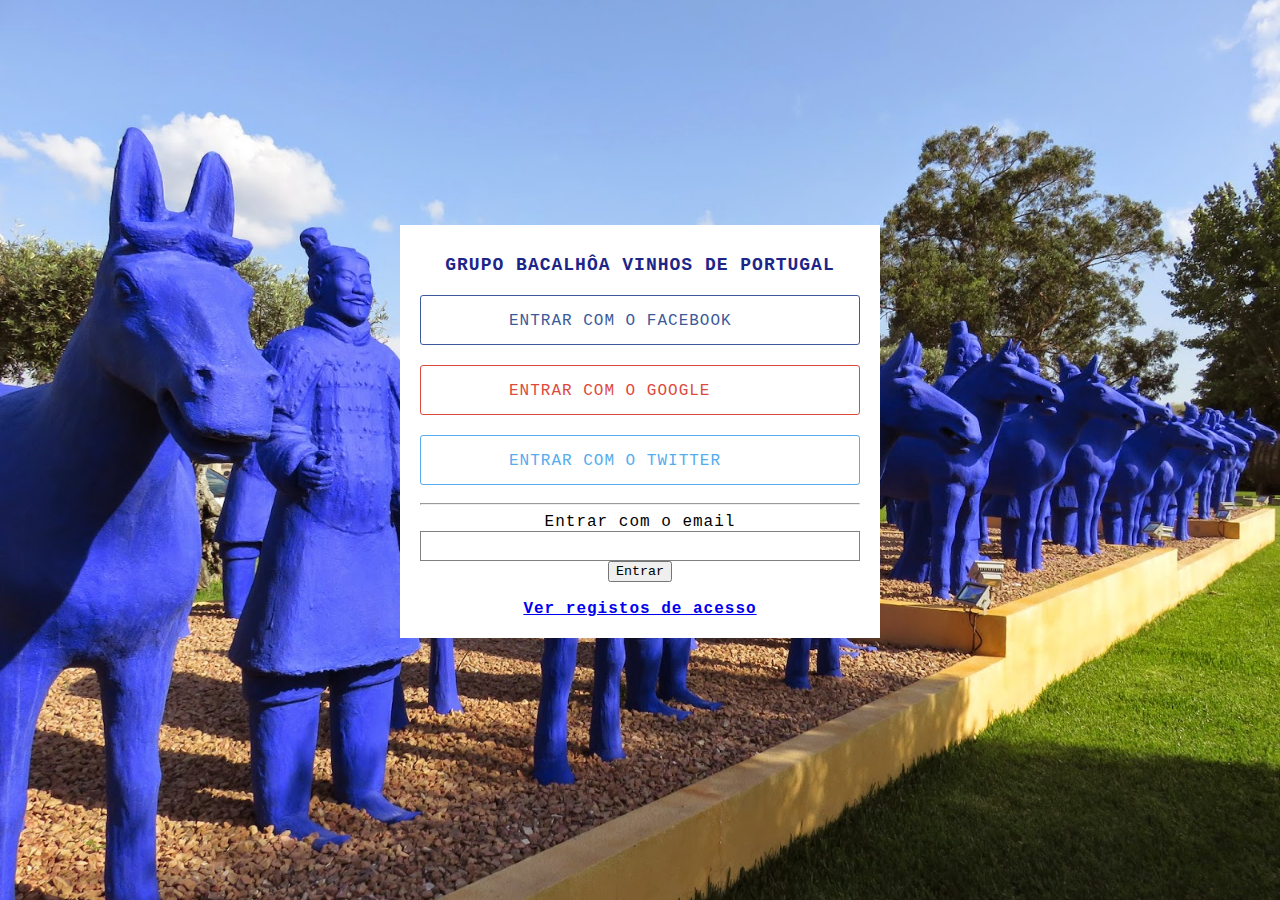
<file: index.html>
<!DOCTYPE html>
<html >
<head>
    <meta charset="UTF-8">
    <meta name="viewport" content="width=device-width, initial-scale=1, maximum-scale=1, user-scalable=no">
    <title>GBVP Free-Wifi</title>

    <link rel="stylesheet" href="css/style.css">

</head>

<body>
    <!-- Javascript -->
    <script src="assets/js/jquery-1.11.1.min.js"></script>
    <script src="assets/bootstrap/js/bootstrap.min.js"></script>
    <script src="assets/js/customjs.js"></script>
    <script>
    jQuery(document).ready(function() {
        /*
            Fullscreen background
        */
        $.backstretch("1.jpg");

    });

</script>
    <div class="login-box">
          <h2 id="titulo-login">GRUPO BACALHÔA VINHOS DE PORTUGAL </h2>
          <div id="login-options">
                <a href="#" class="social-button" id="facebook-connect" onClick="login();"> <span id="fb-span">Entrar com o Facebook</span></a>
                <a href="#" class="social-button" id="google-connect" onclick="alert('Esta funcionalidade ainda não está disponivel');"> <span id="ggl-span">Entrar com o Google</span></a>
                <a href="#" class="social-button" id="twitter-connect" onclick="alert('Esta funcionalidade ainda não está disponivel');"> <span id="tt-span">Entrar com o Twitter</span></a>

                <hr/>
                    <span>Entrar com o email</span><br/>
                    <input type="email" id="email-connect" name="email"/>
                    <input type="button" class="btn btn-primary" id="emailSubmit" value="Entrar" onclick="emailConn();" />

        </div>
        <br/>
        <div id="fbLike"
               class="fb-like"
               data-href="https://www.facebook.com/AliancaVinhos"
               data-layout="standard"
               data-action="like"
               data-size="small"
               data-show-faces="true"
               data-share="true">
        </div>
        <input type="button" onclick="logout();" value="Logout" id="logout-btn" style="display:none;" />
        <a href="acessos.html" target="_blank"><b>Ver registos de acesso</b></a>
    </div>


<script src="assets/js/jquery.backstretch.min.js"></script>


</body>
</html>
</file>
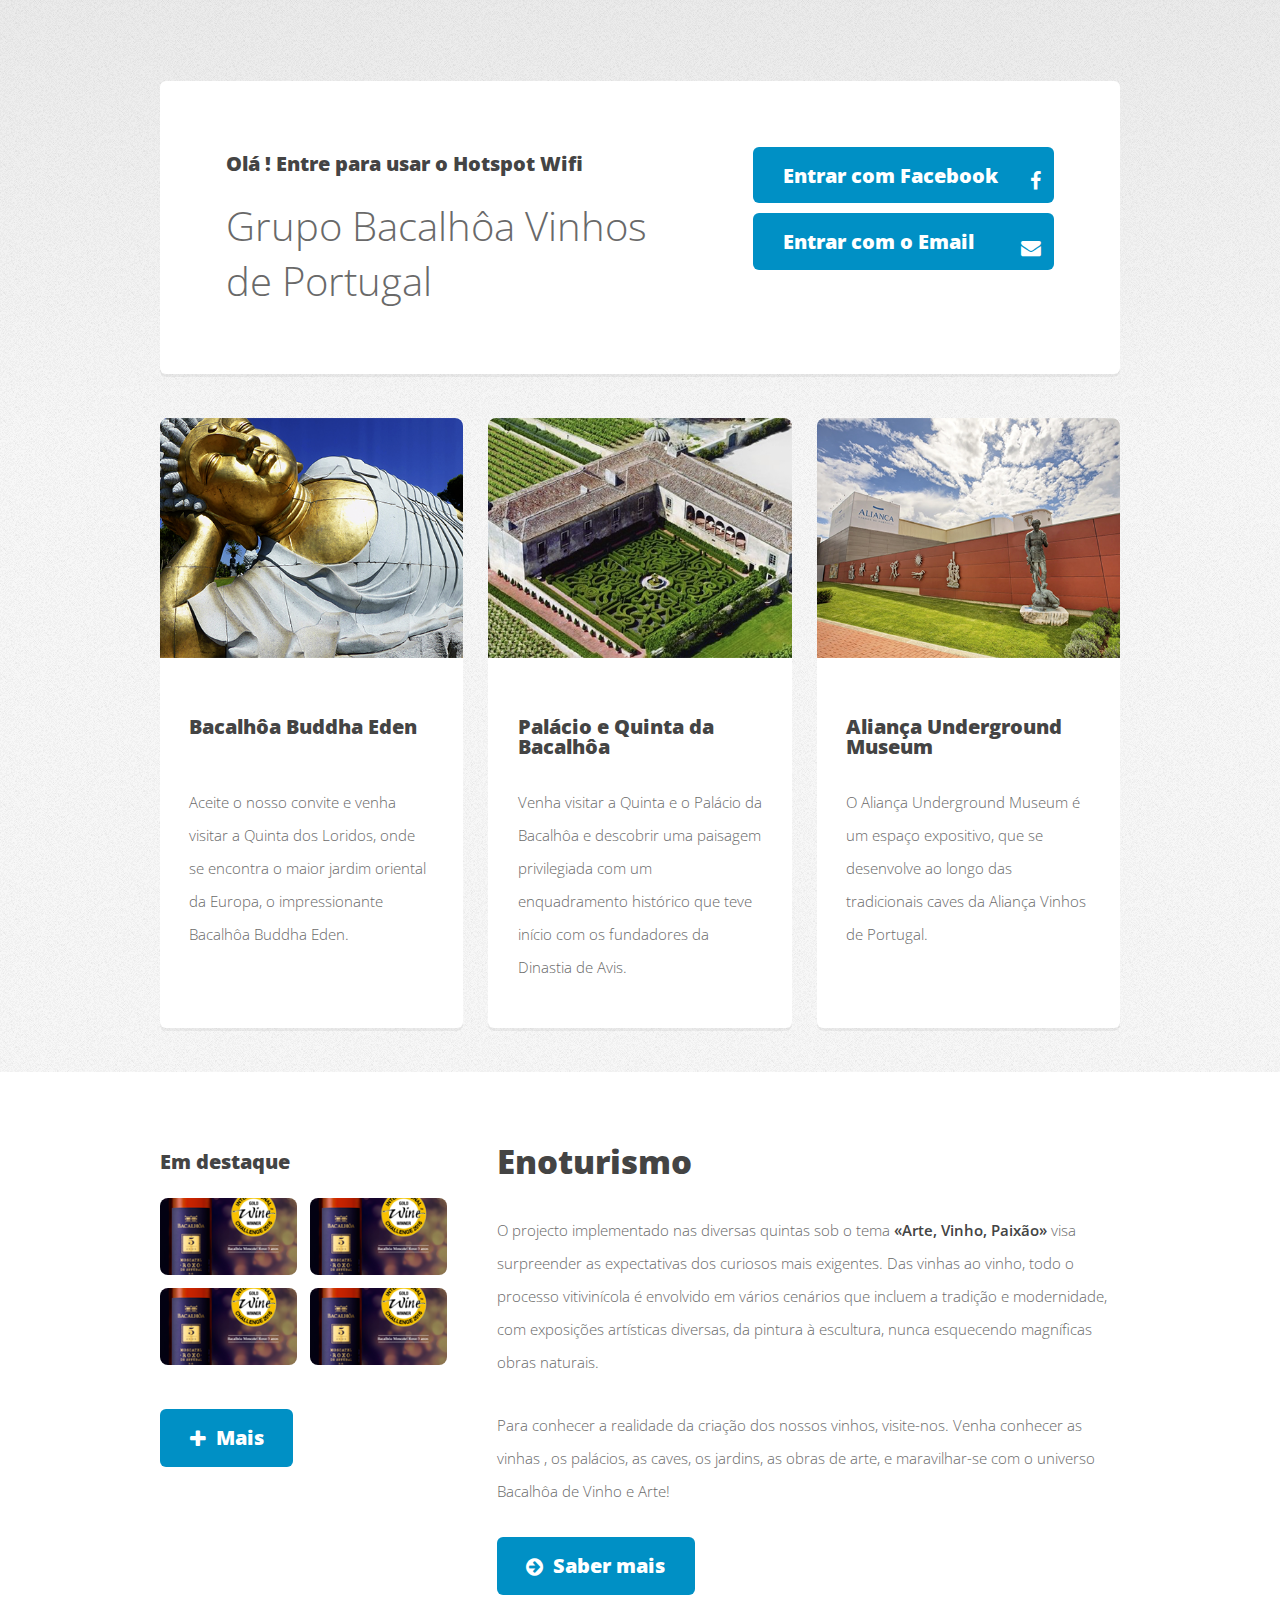
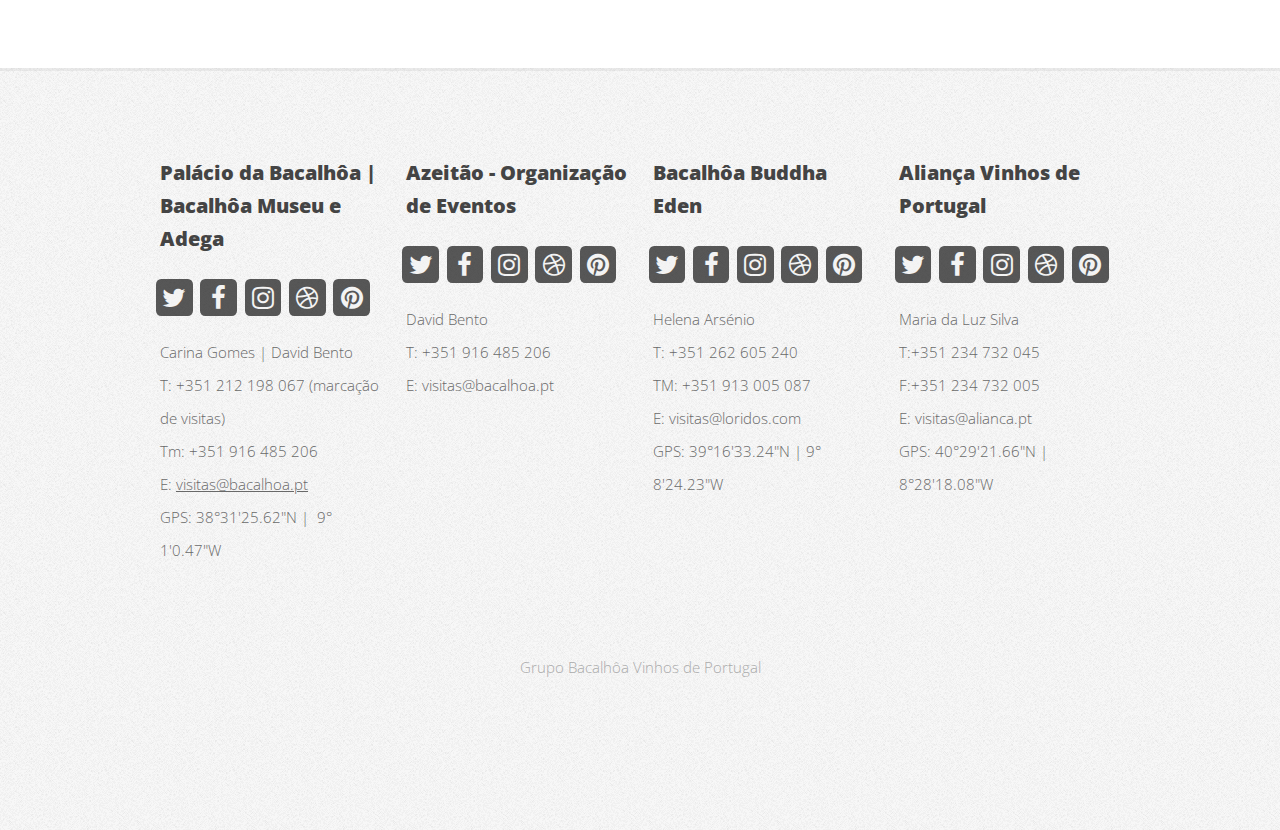
<file: 2nd/index.html>
<!DOCTYPE HTML>
<!--
	Verti by HTML5 UP
	html5up.net | @ajlkn
	Free for personal and commercial use under the CCA 3.0 license (html5up.net/license)
-->
<html>
	<head>
		<title>GBVP Hotspot Wifi</title>
		<meta charset="utf-8" />
		<meta name="viewport" content="width=device-width, initial-scale=1" />
		<!--[if lte IE 8]><script src="assets/js/ie/html5shiv.js"></script><![endif]-->
		<link rel="stylesheet" href="assets/css/main.css" />
		<!--[if lte IE 8]><link rel="stylesheet" href="assets/css/ie8.css" /><![endif]-->
	</head>
	<body class="homepage">
		<div id="page-wrapper">

			<!-- Header -->
				<div id="header-wrapper">

				</div>
				
			<!-- Banner -->
				<div id="banner-wrapper">
					<div id="banner" class="box container">
						<div class="row">
							<div class="7u 12u(medium)">
								<h3 id="main-title">Olá ! Entre para usar o Hotspot Wifi</h3>
								<p>Grupo Bacalhôa Vinhos de Portugal</p>
							</div>
							<div class="5u 12u(medium)" id="login-options">
								<ul>
									<li><a href="#" class="button small icon fa-facebook" id="facebook-opt">Entrar com Facebook</a></li>
									<li><a href="#" class="button small icon fa-envelope" id="email-opt">Entrar com o Email</a></li>
								</ul>
							</div>
						</div>
					</div>
				</div>

			<!-- Features -->
				<div id="features-wrapper">
					<div class="container">
						<div class="row">
							<div class="4u 12u(medium)">

								<!-- Box -->
									<section class="box feature">
										<a href="#" class="image featured"><img src="images/pic001.png" alt="" /></a>
										<div class="inner">
											<header>
												<h2>Bacalhôa Buddha Eden &nbsp;&nbsp;&nbsp;&nbsp;&nbsp;&nbsp;&nbsp;&nbsp;&nbsp;&nbsp;&nbsp;&nbsp;&nbsp;&nbsp;&nbsp;&nbsp;&nbsp;&nbsp;&nbsp;&nbsp;</h2>
											</header>
											<p>Aceite o nosso convite e venha visitar a Quinta dos Loridos, onde se encontra o maior jardim oriental da Europa, o impressionante Bacalhôa Buddha Eden.</br></br></p>
										</div>
									</section>

							</div>
							<div class="4u 12u(medium)">

								<!-- Box -->
									<section class="box feature">
										<a href="#" class="image featured"><img src="images/pic002.png" alt="" /></a>
										<div class="inner">
											<header>
												<h2>Palácio e Quinta da Bacalhôa</h2>
											</header>
											<p>Venha visitar a Quinta e o Palácio da Bacalhôa e descobrir uma paisagem privilegiada com um enquadramento histórico que teve início com os fundadores da Dinastia de Avis.</p>
										</div>
									</section>

							</div>
							<div class="4u 12u(medium)">

								<!-- Box -->
									<section class="box feature">
										<a href="#" class="image featured"><img src="images/pic003.png" alt="" /></a>
										<div class="inner">
											<header>
												<h2>Aliança Underground Museum </h2>
											</header>
											<p>O Aliança Underground Museum é um espaço expositivo, que se desenvolve ao longo das tradicionais caves da Aliança Vinhos de Portugal.</br></br>	</div>
									</section>

							</div>
						</div>
					</div>
				</div>

			<!-- Main -->
				<div id="main-wrapper">
					<div class="container">
						<div class="row 200%">
							<div class="4u 12u(medium)">

								<!-- Sidebar -->
									<div id="sidebar">
										<section class="widget thumbnails">
											<h3>Em destaque</h3>
											<div class="grid">
												<div class="row 50%">
													<div class="6u"><a href="#" class="image fit"><img src="images/pic004.png" alt="" /></a></div>
													<div class="6u"><a href="#" class="image fit"><img src="images/pic004.png" alt="" /></a></div>
													<div class="6u"><a href="#" class="image fit"><img src="images/pic004.png" alt="" /></a></div>
													<div class="6u"><a href="#" class="image fit"><img src="images/pic004.png" alt="" /></a></div>
												</div>
											</div>
											<a href="#" class="button icon fa-plus">Mais</a>
										</section>
									</div>

							</div>
							<div class="8u 12u(medium) important(medium)">

								<!-- Content -->
									<div id="content">
										<section class="last">
											<h2>Enoturismo</h2>
											<p>O projecto implementado nas diversas quintas sob o tema <strong>«Arte, Vinho, Paixão»</strong> visa surpreender as expectativas dos curiosos mais exigentes. Das vinhas ao vinho, todo o processo vitivinícola é envolvido em vários cenários que incluem a tradição e modernidade, com exposições artísticas diversas, da pintura à escultura, nunca esquecendo magníficas obras naturais.</p>
											<p>Para conhecer a realidade da criação dos nossos vinhos, visite-nos. Venha conhecer as vinhas , os palácios, as caves, os jardins, as obras de arte, e maravilhar-se com o universo Bacalhôa de Vinho e Arte! </p>
											<a href="#" class="button icon fa-arrow-circle-right">Saber mais</a>
										</section>
									</div>

							</div>
						</div>
					</div>
				</div>

			<!-- Footer -->
				<div id="footer-wrapper">
					<footer id="footer" class="container">
						<div class="row">
							<div class="3u 6u(medium) 12u$(small)">
								<section class="widget contact last">
									<h3>Palácio da Bacalhôa | Bacalhôa Museu e Adega</h3>
									<ul>
										<li><a href="#" class="icon fa-twitter"><span class="label">Twitter</span></a></li>
										<li><a href="#" class="icon fa-facebook"><span class="label">Facebook</span></a></li>
										<li><a href="#" class="icon fa-instagram"><span class="label">Instagram</span></a></li>
										<li><a href="#" class="icon fa-dribbble"><span class="label">Dribbble</span></a></li>
										<li><a href="#" class="icon fa-pinterest"><span class="label">Pinterest</span></a></li>
									</ul>
									<p>
											Carina Gomes | David Bento</br>
											T: +351 212 198 067 (marcação de visitas)</br>
											Tm: +351 916 485 206<br>
											E:&nbsp;<a href="mailto:visitas@bacalhoa.pt">visitas@bacalhoa.pt</a>&nbsp;</br>
											GPS:&nbsp;38°31'25.62"N |&nbsp;  9° 1'0.47"W</br>
									</p>
								</section>

							</div>
							<div class="3u 6u$(medium) 12u$(small)">
								<section class="widget contact last">
									<h3>Azeitão - Organização de Eventos </h3>
									<ul>
										<li><a href="#" class="icon fa-twitter"><span class="label">Twitter</span></a></li>
										<li><a href="#" class="icon fa-facebook"><span class="label">Facebook</span></a></li>
										<li><a href="#" class="icon fa-instagram"><span class="label">Instagram</span></a></li>
										<li><a href="#" class="icon fa-dribbble"><span class="label">Dribbble</span></a></li>
										<li><a href="#" class="icon fa-pinterest"><span class="label">Pinterest</span></a></li>
									</ul>
									<p>
										David Bento </br>
										T: +351 916 485 206 </br>
										E: visitas@bacalhoa.pt</br>
									</p>
								</section>


							</div>
							<div class="3u 6u(medium) 12u$(small)">
								<section class="widget contact last">
									<h3>Bacalhôa Buddha Eden </h3>
									<ul>
										<li><a href="#" class="icon fa-twitter"><span class="label">Twitter</span></a></li>
										<li><a href="#" class="icon fa-facebook"><span class="label">Facebook</span></a></li>
										<li><a href="#" class="icon fa-instagram"><span class="label">Instagram</span></a></li>
										<li><a href="#" class="icon fa-dribbble"><span class="label">Dribbble</span></a></li>
										<li><a href="#" class="icon fa-pinterest"><span class="label">Pinterest</span></a></li>
									</ul>
									<p>
										Helena Arsénio</br>
										T: +351 262 605 240</br>
										TM: +351 913 005 087</br>
										E: visitas@loridos.com</br>
										GPS:   39°16'33.24"N |  9° 8'24.23"W</br>
									</p>
								</section>

							</div>
							<div class="3u 6u$(medium) 12u$(small)">

								<!-- Contact -->
									<section class="widget contact last">
										<h3>Aliança Vinhos de Portugal</h3>
										<ul>
											<li><a href="#" class="icon fa-twitter"><span class="label">Twitter</span></a></li>
											<li><a href="#" class="icon fa-facebook"><span class="label">Facebook</span></a></li>
											<li><a href="#" class="icon fa-instagram"><span class="label">Instagram</span></a></li>
											<li><a href="#" class="icon fa-dribbble"><span class="label">Dribbble</span></a></li>
											<li><a href="#" class="icon fa-pinterest"><span class="label">Pinterest</span></a></li>
										</ul>
										<p>
											Maria da Luz Silva</br>
											T:+351 234 732 045</br>
											F:+351 234 732 005</br>
											E: visitas@alianca.pt</br>
											GPS:  40°29'21.66"N |  8°28'18.08"W</br>
										</p>
									</section>

							</div>
						</div>
						<div class="row">
							<div class="12u">
								<div id="copyright">
									<ul class="menu">
										<li>Grupo Bacalhôa Vinhos de Portugal</li>
									</ul>
								</div>
							</div>
						</div>
					</footer>
				</div>

			</div>

		<!-- Scripts -->

			<script src="assets/js/jquery.min.js"></script>
			<script src="assets/js/jquery.dropotron.min.js"></script>
			<script src="assets/js/skel.min.js"></script>
			<script src="assets/js/util.js"></script>
			<!--[if lte IE 8]><script src="assets/js/ie/respond.min.js"></script><![endif]-->
			<script src="assets/js/main.js"></script>
			<script src="assets/js/custom.js"></script>

	</body>
</html>
</file>
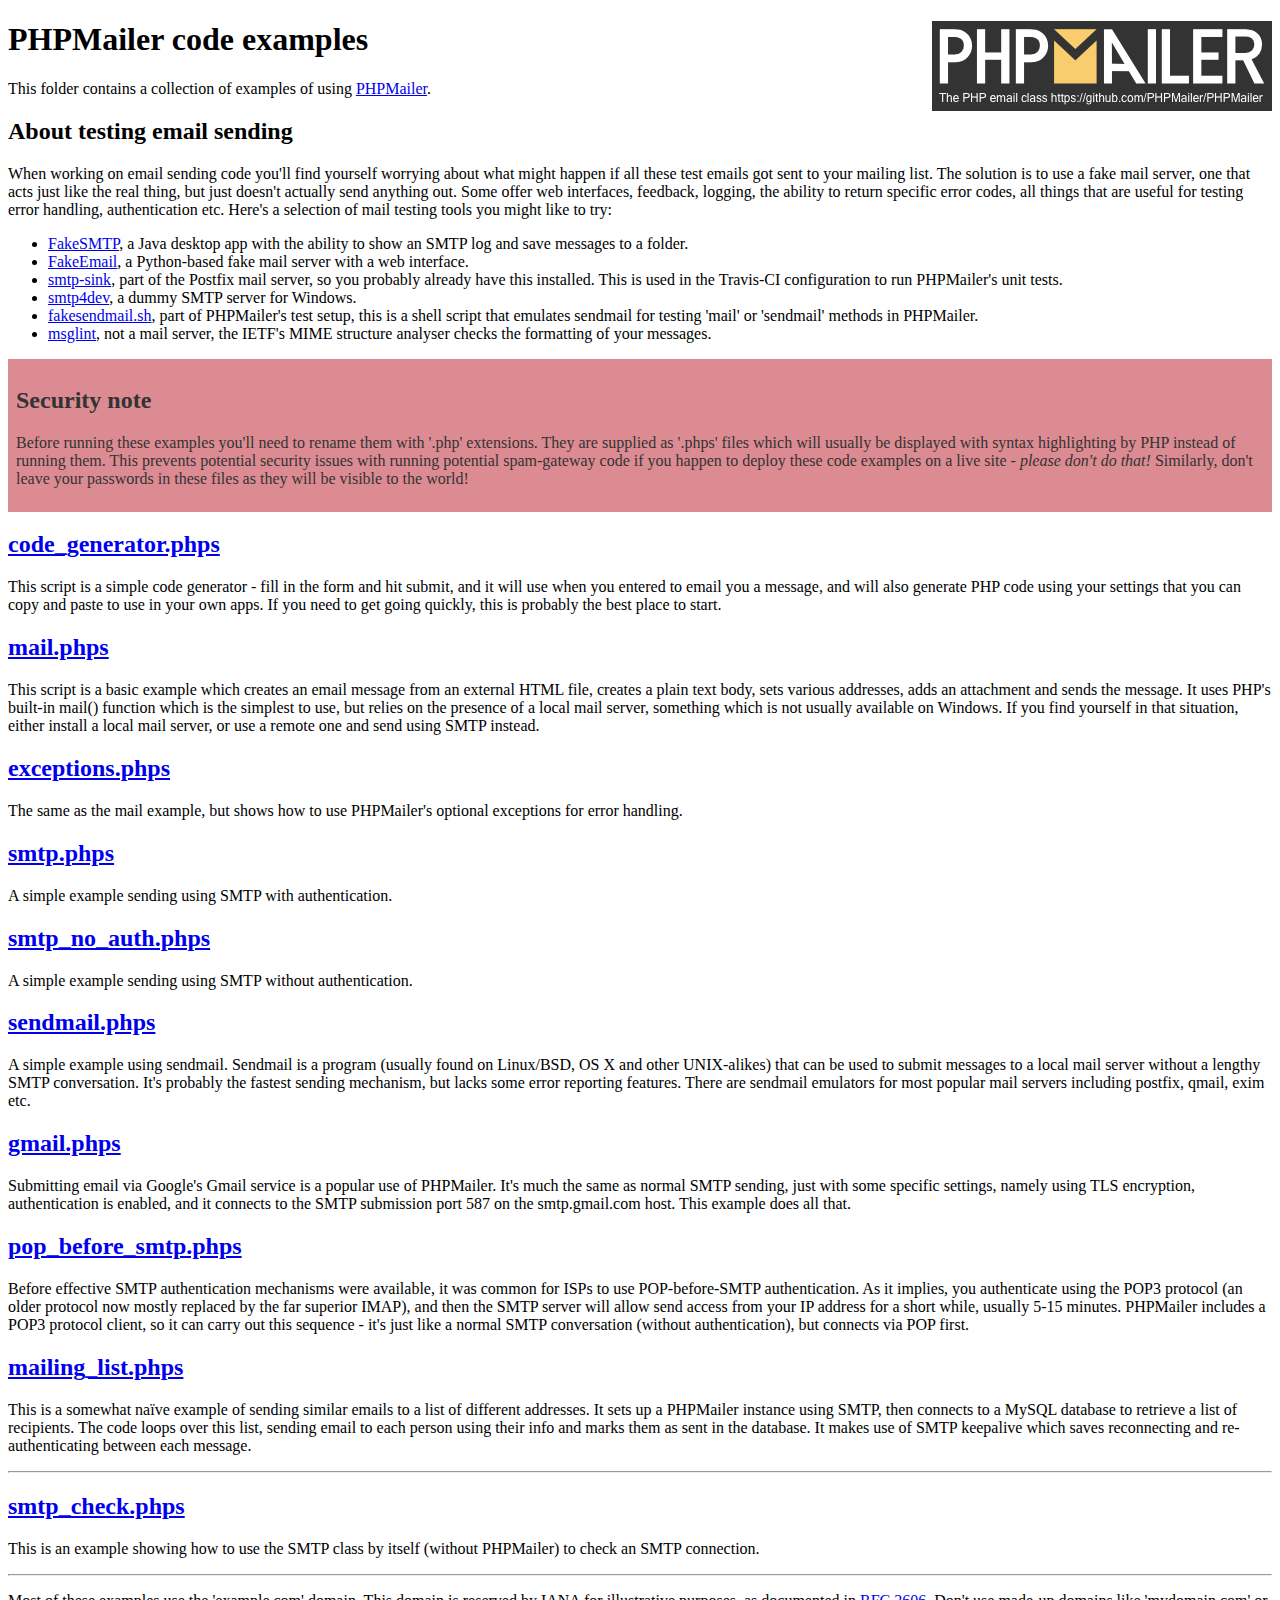
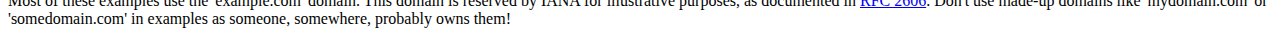
<file: phpmailer/examples/index.html>
<!DOCTYPE html>
<html>
<head>
	<meta charset="UTF-8">
	<title>PHPMailer Examples</title>
</head>
<body>
<h1>PHPMailer code examples<a href="https://github.com/PHPMailer/PHPMailer"><img src="images/phpmailer.png" style="float:right; border:0;" alt="PHPMailer logo"></a></h1>
<p>This folder contains a collection of examples of using <a href="https://github.com/PHPMailer/PHPMailer">PHPMailer</a>.</p>
<h2>About testing email sending</h2>
<p>When working on email sending code you'll find yourself worrying about what might happen if all these test emails got sent to your mailing list. The solution is to use a fake mail server, one that acts just like the real thing, but just doesn't actually send anything out. Some offer web interfaces, feedback, logging, the ability to return specific error codes, all things that are useful for testing error handling, authentication etc. Here's a selection of mail testing tools you might like to try:</p>
<ul>
  <li><a href="https://github.com/Nilhcem/FakeSMTP">FakeSMTP</a>, a Java desktop app with the ability to show an SMTP log and save messages to a folder. </li>
  <li><a href="https://github.com/isotoma/FakeEmail">FakeEmail</a>, a Python-based fake mail server with a web interface.</li>
  <li><a href="http://www.postfix.org/smtp-sink.1.html">smtp-sink</a>, part of the Postfix mail server, so you probably already have this installed. This is used in the Travis-CI configuration to run PHPMailer's unit tests.</li>
  <li><a href="http://smtp4dev.codeplex.com">smtp4dev</a>, a dummy SMTP server for Windows.</li>
  <li><a href="https://github.com/PHPMailer/PHPMailer/blob/master/test/fakesendmail.sh">fakesendmail.sh</a>, part of PHPMailer's test setup, this is a shell script that emulates sendmail for testing 'mail' or 'sendmail' methods in PHPMailer.</li>
  <li><a href="http://tools.ietf.org/tools/msglint/">msglint</a>, not a mail server, the IETF's MIME structure analyser checks the formatting of your messages.</li>
</ul>
<div style="padding: 8px; color: #333333; background-color: #dc8b92">
<h2>Security note</h2>
<p>Before running these examples you'll need to rename them with '.php' extensions. They are supplied as '.phps' files which will usually be displayed with syntax highlighting by PHP instead of running them. This prevents potential security issues with running potential spam-gateway code if you happen to deploy these code examples on a live site - <em>please don't do that!</em> Similarly, don't leave your passwords in these files as they will be visible to the world!</p>
</div>
<h2><a href="code_generator.phps">code_generator.phps</a></h2>
<p>This script is a simple code generator - fill in the form and hit submit, and it will use when you entered to email you a message, and will also generate PHP code using your settings that you can copy and paste to use in your own apps. If you need to get going quickly, this is probably the best place to start.</p>
<h2><a href="mail.phps">mail.phps</a></h2>
<p>This script is a basic example which creates an email message from an external HTML file, creates a plain text body, sets various addresses, adds an attachment and sends the message. It uses PHP's built-in mail() function which is the simplest to use, but relies on the presence of a local mail server, something which is not usually available on Windows. If you find yourself in that situation, either install a local mail server, or use a remote one and send using SMTP instead.</p>
<h2><a href="exceptions.phps">exceptions.phps</a></h2>
<p>The same as the mail example, but shows how to use PHPMailer's optional exceptions for error handling.</p>
<h2><a href="smtp.phps">smtp.phps</a></h2>
<p>A simple example sending using SMTP with authentication.</p>
<h2><a href="smtp_no_auth.phps">smtp_no_auth.phps</a></h2>
<p>A simple example sending using SMTP without authentication.</p>
<h2><a href="sendmail.phps">sendmail.phps</a></h2>
<p>A simple example using sendmail. Sendmail is a program (usually found on Linux/BSD, OS X and other UNIX-alikes) that can be used to submit messages to a local mail server without a lengthy SMTP conversation. It's probably the fastest sending mechanism, but lacks some error reporting features. There are sendmail emulators for most popular mail servers including postfix, qmail, exim etc.</p>
<h2><a href="gmail.phps">gmail.phps</a></h2>
<p>Submitting email via Google's Gmail service is a popular use of PHPMailer. It's much the same as normal SMTP sending, just with some specific settings, namely using TLS encryption, authentication is enabled, and it connects to the SMTP submission port 587 on the smtp.gmail.com host. This example does all that.</p>
<h2><a href="pop_before_smtp.phps">pop_before_smtp.phps</a></h2>
<p>Before effective SMTP authentication mechanisms were available, it was common for ISPs to use POP-before-SMTP authentication. As it implies, you authenticate using the POP3 protocol (an older protocol now mostly replaced by the far superior IMAP), and then the SMTP server will allow send access from your IP address for a short while, usually 5-15 minutes. PHPMailer includes a POP3 protocol client, so it can carry out this sequence - it's just like a normal SMTP conversation (without authentication), but connects via POP first.</p>
<h2><a href="mailing_list.phps">mailing_list.phps</a></h2>
<p>This is a somewhat naïve example of sending similar emails to a list of different addresses. It sets up a PHPMailer instance using SMTP, then connects to a MySQL database to retrieve a list of recipients. The code loops over this list, sending email to each person using their info and marks them as sent in the database. It makes use of SMTP keepalive which saves reconnecting and re-authenticating between each message.</p>
<hr>
<h2><a href="smtp_check.phps">smtp_check.phps</a></h2>
<p>This is an example showing how to use the SMTP class by itself (without PHPMailer) to check an SMTP connection.</p>
<hr>
<p>Most of these examples use the 'example.com' domain. This domain is reserved by IANA for illustrative purposes, as documented in <a href="http://tools.ietf.org/html/rfc2606">RFC 2606</a>. Don't use made-up domains like 'mydomain.com' or 'somedomain.com' in examples as someone, somewhere, probably owns them!</p>
</body>
</html>
</file>
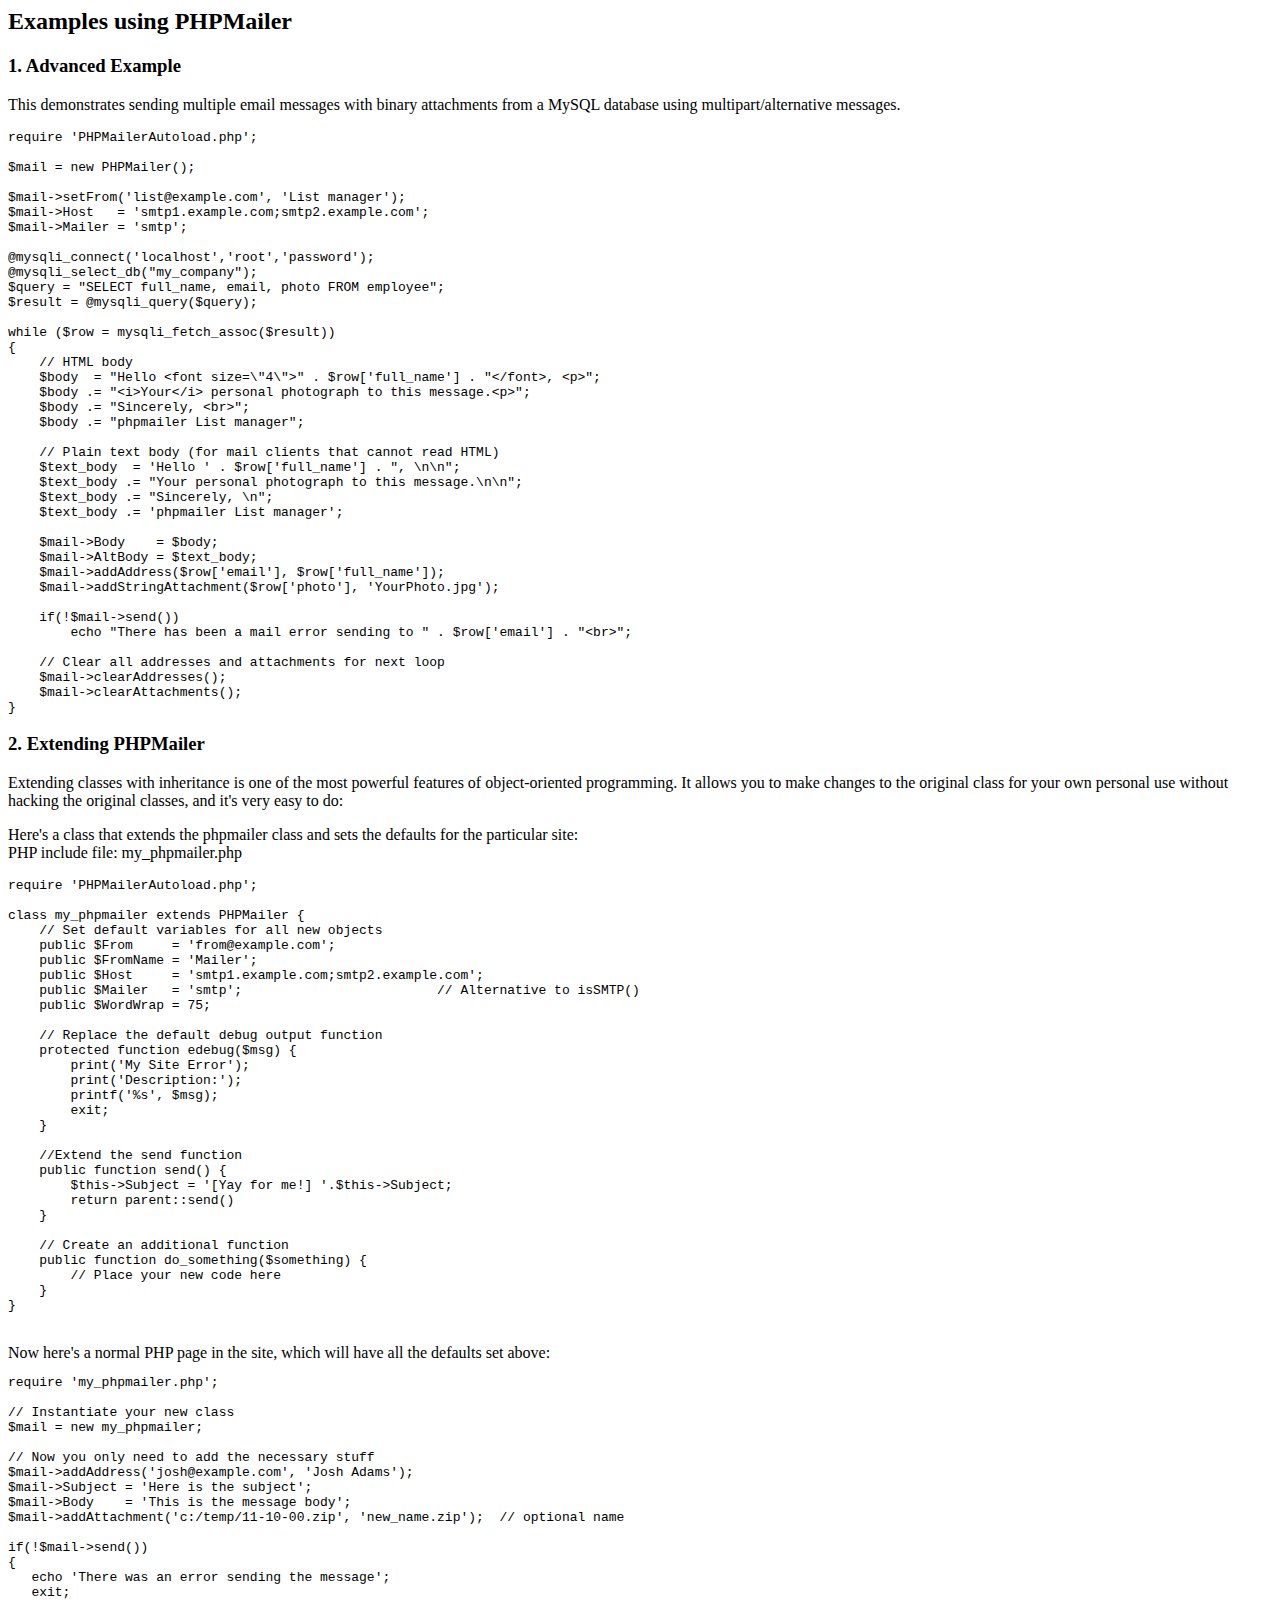
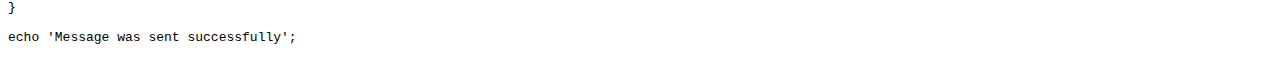
<file: phpmailer/docs/extending.html>
<html>
<head>
<title>Examples using phpmailer</title>
</head>

<body>

<h2>Examples using PHPMailer</h2>

<h3>1. Advanced Example</h3>
<p>

This demonstrates sending multiple email messages with binary attachments
from a MySQL database using multipart/alternative messages.<p>

<pre>
require 'PHPMailerAutoload.php';

$mail = new PHPMailer();

$mail->setFrom('list@example.com', 'List manager');
$mail->Host   = 'smtp1.example.com;smtp2.example.com';
$mail->Mailer = 'smtp';

@mysqli_connect('localhost','root','password');
@mysqli_select_db("my_company");
$query = "SELECT full_name, email, photo FROM employee";
$result = @mysqli_query($query);

while ($row = mysqli_fetch_assoc($result))
{
    // HTML body
    $body  = "Hello &lt;font size=\"4\"&gt;" . $row['full_name'] . "&lt;/font&gt;, &lt;p&gt;";
    $body .= "&lt;i&gt;Your&lt;/i&gt; personal photograph to this message.&lt;p&gt;";
    $body .= "Sincerely, &lt;br&gt;";
    $body .= "phpmailer List manager";

    // Plain text body (for mail clients that cannot read HTML)
    $text_body  = 'Hello ' . $row['full_name'] . ", \n\n";
    $text_body .= "Your personal photograph to this message.\n\n";
    $text_body .= "Sincerely, \n";
    $text_body .= 'phpmailer List manager';

    $mail->Body    = $body;
    $mail->AltBody = $text_body;
    $mail->addAddress($row['email'], $row['full_name']);
    $mail->addStringAttachment($row['photo'], 'YourPhoto.jpg');

    if(!$mail->send())
        echo "There has been a mail error sending to " . $row['email'] . "&lt;br&gt;";

    // Clear all addresses and attachments for next loop
    $mail->clearAddresses();
    $mail->clearAttachments();
}
</pre>
<p>

<h3>2. Extending PHPMailer</h3>
<p>

Extending classes with inheritance is one of the most
powerful features of object-oriented programming. It allows you to make changes to the
original class for your own personal use without hacking the original
classes, and it's very easy to do:

<p>
Here's a class that extends the phpmailer class and sets the defaults
for the particular site:<br>
PHP include file: my_phpmailer.php
<p>

<pre>
require 'PHPMailerAutoload.php';

class my_phpmailer extends PHPMailer {
    // Set default variables for all new objects
    public $From     = 'from@example.com';
    public $FromName = 'Mailer';
    public $Host     = 'smtp1.example.com;smtp2.example.com';
    public $Mailer   = 'smtp';                         // Alternative to isSMTP()
    public $WordWrap = 75;

    // Replace the default debug output function
    protected function edebug($msg) {
        print('My Site Error');
        print('Description:');
        printf('%s', $msg);
        exit;
    }

    //Extend the send function
    public function send() {
        $this->Subject = '[Yay for me!] '.$this->Subject;
        return parent::send()
    }

    // Create an additional function
    public function do_something($something) {
        // Place your new code here
    }
}
</pre>
<br>
Now here's a normal PHP page in the site, which will have all the defaults set above:<br>

<pre>
require 'my_phpmailer.php';

// Instantiate your new class
$mail = new my_phpmailer;

// Now you only need to add the necessary stuff
$mail->addAddress('josh@example.com', 'Josh Adams');
$mail->Subject = 'Here is the subject';
$mail->Body    = 'This is the message body';
$mail->addAttachment('c:/temp/11-10-00.zip', 'new_name.zip');  // optional name

if(!$mail->send())
{
   echo 'There was an error sending the message';
   exit;
}

echo 'Message was sent successfully';
</pre>
</body>
</html>
</file>
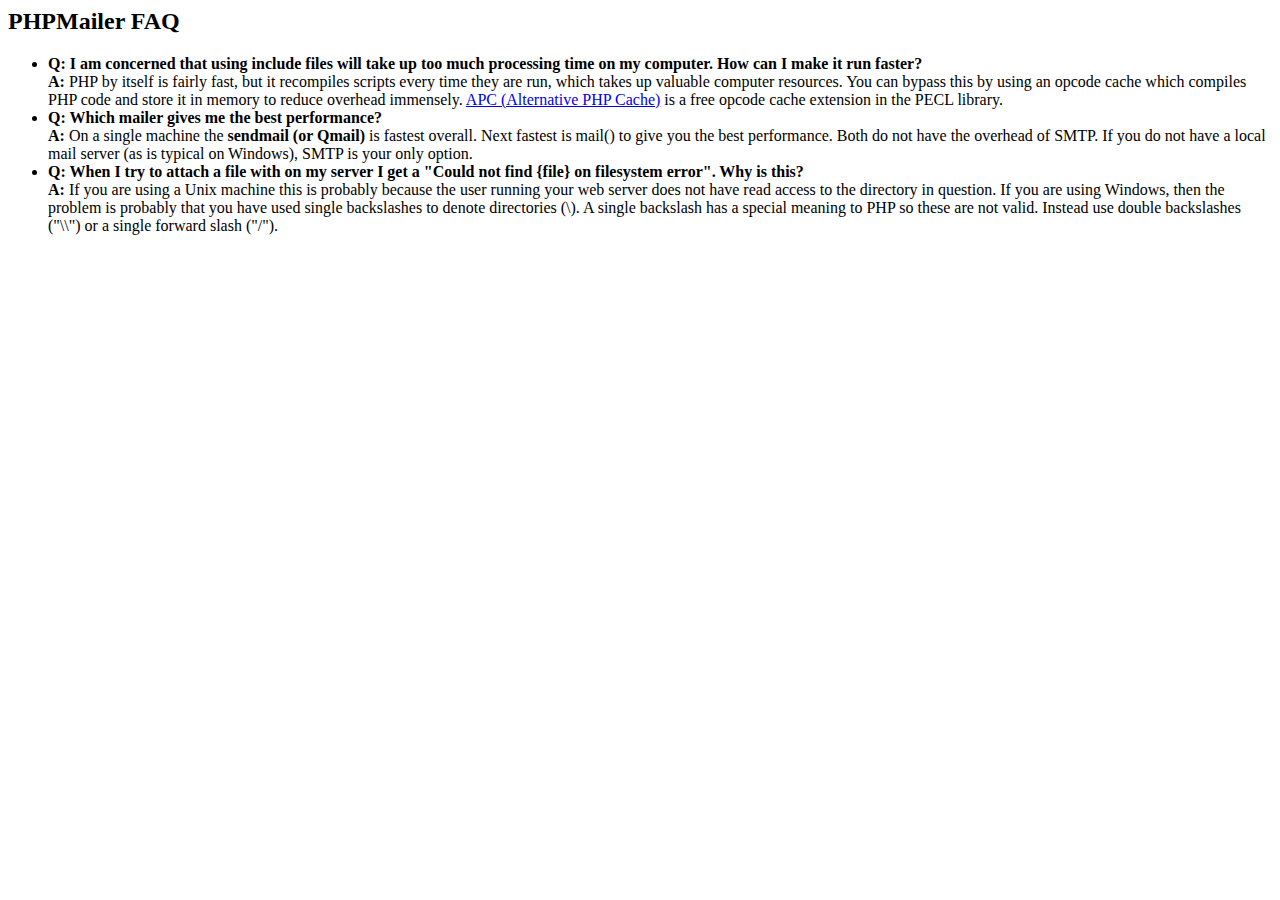
<file: phpmailer/docs/faq.html>
﻿<html>
<head>
<title>PHPMailer FAQ</title>
</head>
<body>
<h2>PHPMailer FAQ</h2>
<ul>
    <li><strong>Q: I am concerned that using include files will take up too much
    processing time on my computer. How can I make it run faster?</strong><br>
    <strong>A:</strong> PHP by itself is fairly fast, but it recompiles scripts every time they are run, which takes up valuable
    computer resources. You can bypass this by using an opcode cache which compiles
    PHP code and store it in memory to reduce overhead immensely. <a href="http://www.php.net/apc/">APC
    (Alternative PHP Cache)</a> is a free opcode cache extension in the PECL library.</li>
    <li><strong>Q: Which mailer gives me the best performance?</strong><br>
    <strong>A:</strong> On a single machine the <strong>sendmail (or Qmail)</strong> is fastest overall.
    Next fastest is mail() to give you the best performance. Both do not have the overhead of SMTP.
    If you do not have a local mail server (as is typical on Windows), SMTP is your only option.</li>
    <li><strong>Q: When I try to attach a file with on my server I get a
    "Could not find {file} on filesystem error". Why is this?</strong><br>
    <strong>A:</strong> If you are using a Unix machine this is probably because the user
    running your web server does not have read access to the directory in question. If you are using Windows,
    then the problem is probably that you have used single backslashes to denote directories (\).
    A single backslash has a special meaning to PHP so these are not
    valid. Instead use double backslashes ("\\") or a single forward
    slash ("/").</li>
</ul>
</body>
</html>
</file>
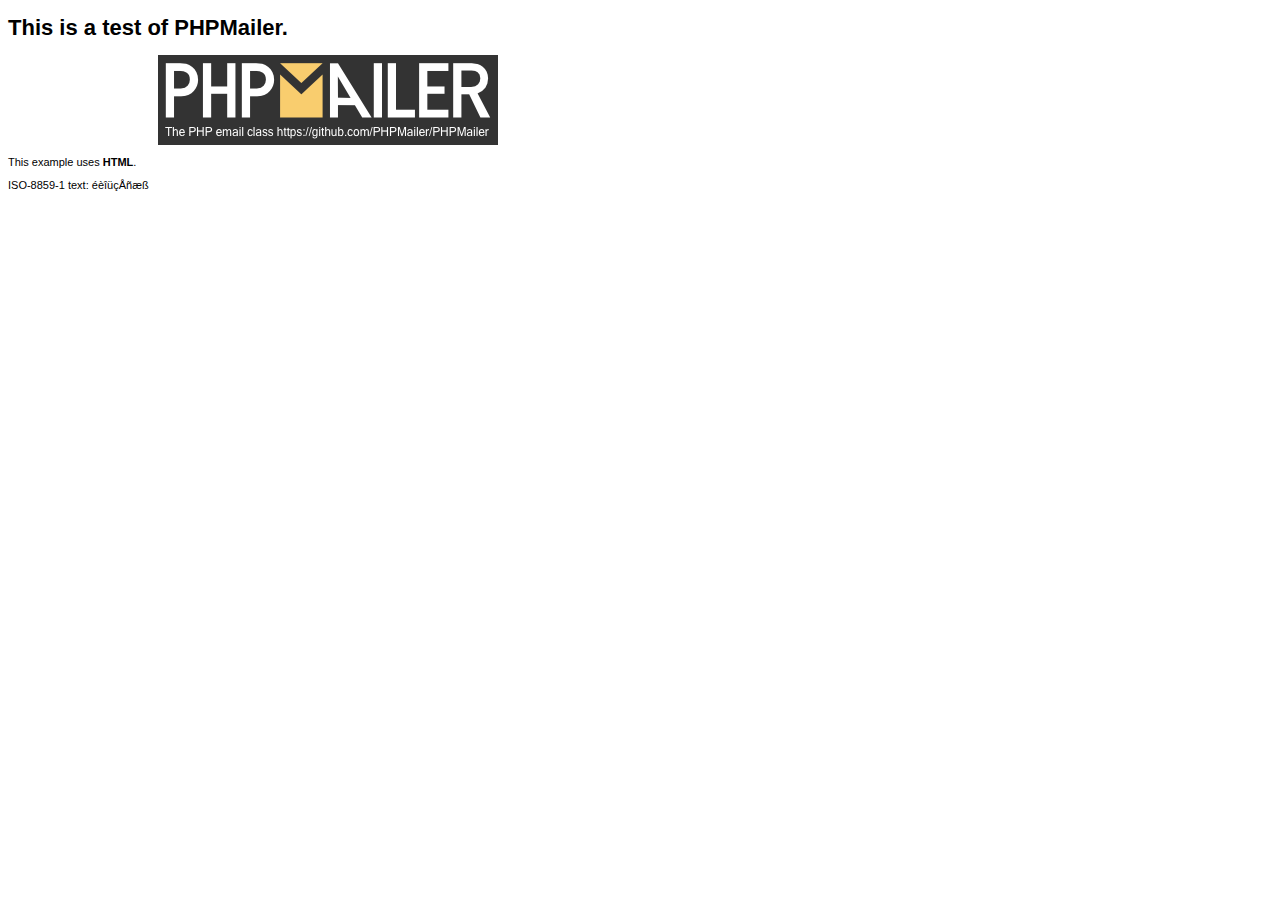
<file: phpmailer/examples/contents.html>
<!DOCTYPE HTML PUBLIC "-//W3C//DTD HTML 4.01 Transitional//EN" "http://www.w3.org/TR/html4/loose.dtd">
<html>
<head>
  <meta http-equiv="Content-Type" content="text/html; charset=iso-8859-1">
  <title>PHPMailer Test</title>
</head>
<body>
<div style="width: 640px; font-family: Arial, Helvetica, sans-serif; font-size: 11px;">
  <h1>This is a test of PHPMailer.</h1>
  <div align="center">
    <a href="https://github.com/PHPMailer/PHPMailer/"><img src="images/phpmailer.png" height="90" width="340" alt="PHPMailer rocks"></a>
  </div>
  <p>This example uses <strong>HTML</strong>.</p>
  <p>ISO-8859-1 text: ���������</p>
</div>
</body>
</html>
</file>
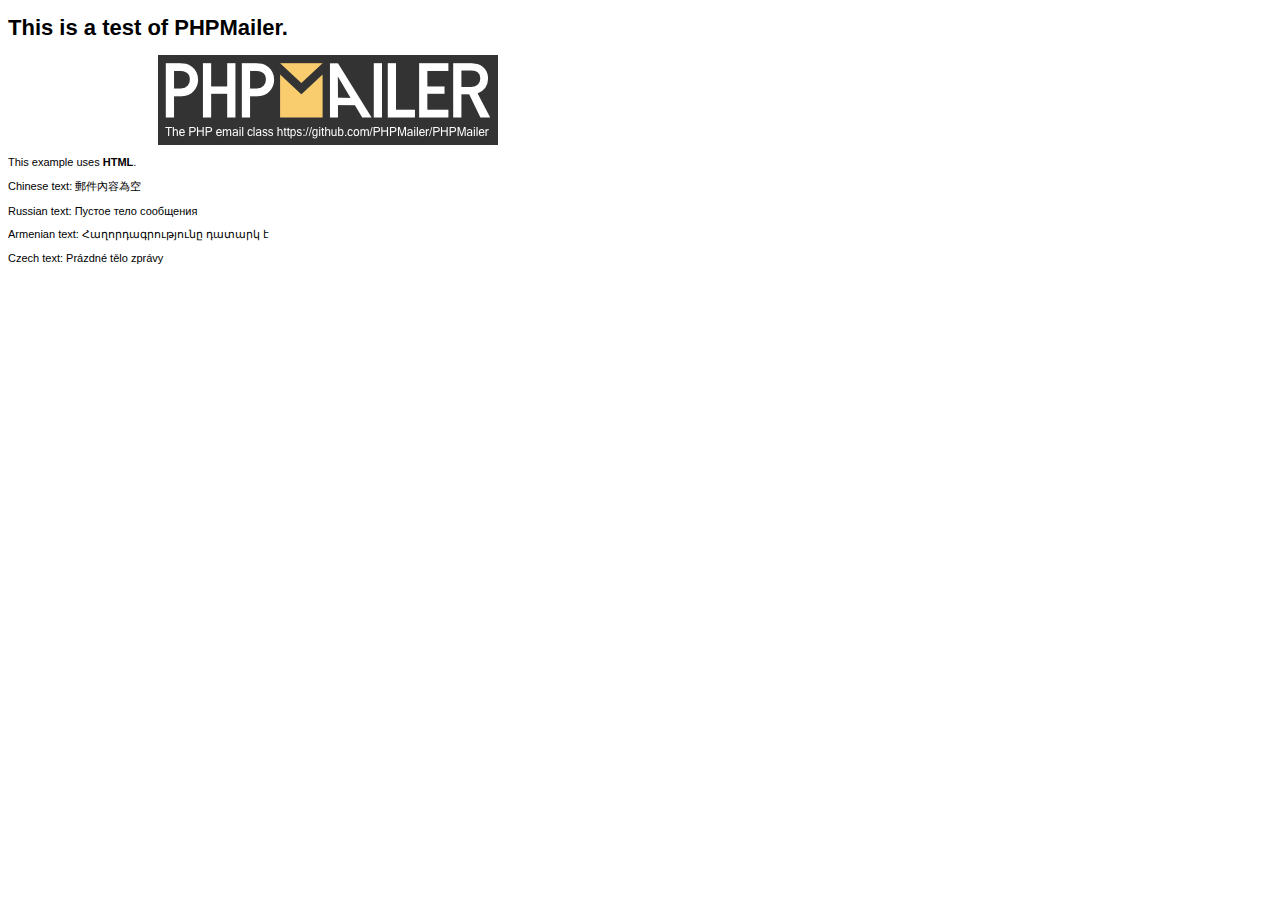
<file: phpmailer/examples/contentsutf8.html>
<!DOCTYPE HTML PUBLIC "-//W3C//DTD HTML 4.01 Transitional//EN" "http://www.w3.org/TR/html4/loose.dtd">
<html>
<head>
  <meta http-equiv="Content-Type" content="text/html; charset=utf-8">
  <title>PHPMailer Test</title>
</head>
<body>
<div style="width: 640px; font-family: Arial, Helvetica, sans-serif; font-size: 11px;">
  <h1>This is a test of PHPMailer.</h1>
  <div align="center">
    <a href="https://github.com/PHPMailer/PHPMailer/"><img src="images/phpmailer.png" height="90" width="340" alt="PHPMailer rocks"></a>
  </div>
  <p>This example uses <strong>HTML</strong>.</p>
  <p>Chinese text: 郵件內容為空</p>
  <p>Russian text: Пустое тело сообщения</p>
  <p>Armenian text: Հաղորդագրությունը դատարկ է</p>
  <p>Czech text: Prázdné tělo zprávy</p>
</div>
</body>
</html>
</file>
<file: css/style.css>
html * {
	font-family: 'Courier New';
	box-sizing: border-box;
}

body {
  background: #4688F1;
  padding: 0;
  margin: 0;
}

.login-box {
  background: #fff;
  padding: 20px;
  max-width:480px;
  margin: 25vh auto;
  text-align: center;
  letter-spacing: 1px;
  position: relative;
}

.login-box:hover {
	box-shadow: 0 8px 17px 0 rgba(0,0,0,0.2),0 6px 20px 0 rgba(0,0,0,0.19);
}

.login-box h2 {
  margin: 10px 0 10px;
  padding: 0;
  text-transform: uppercase;
  color: #1d2589;
  font-size: 18px;
}

.social-button {
	background-position: 25px 0px;
    box-sizing: border-box;
    color: rgb(255, 255, 255);
    cursor: pointer;
    display: inline-block;
    height: 50px;
	line-height: 50px;
    text-align: left;
    text-decoration: none;
    text-transform: uppercase;
    vertical-align: middle;
    width: 100%;
	border-radius: 3px;
    margin: 10px auto;
    outline: rgb(255, 255, 255) none 0px;
    padding-left: 20%;
    transition: all 0.2s cubic-bezier(0.72, 0.01, 0.56, 1) 0s;
	-webkit-transition: all .3s ease;
    -moz-transition: all .3s ease;
    -ms-transition: all .3s ease;
    -o-transition: all .3s ease;
    transition: all .3s ease;
}

#facebook-connect {
    background: rgb(255, 255, 255) url('http://eswarasai.com/projects/social-buttons/img/facebook.svg') no-repeat scroll 5px 0px / 30px 50px padding-box border-box;
    border: 1px solid rgb(60, 90, 154);
}

#facebook-connect:hover {
	border-color: rgb(60, 90, 154);
	background: rgb(60, 90, 154) url('http://eswarasai.com/projects/social-buttons/img/facebook-white.svg') no-repeat scroll 5px 0px / 30px 50px padding-box border-box;
	-webkit-transition: all .8s ease-out;
    -moz-transition: all .3s ease;
    -ms-transition: all .3s ease;
    -o-transition: all .3s ease;
    transition: all .3s ease-out;
}

#facebook-connect span {
	box-sizing: border-box;
    color: rgb(60, 90, 154);
    cursor: pointer;
    text-align: center;
    text-transform: uppercase;
    border: 0px none rgb(255, 255, 255);
    outline: rgb(255, 255, 255) none 0px;
	-webkit-transition: all .3s ease;
    -moz-transition: all .3s ease;
    -ms-transition: all .3s ease;
    -o-transition: all .3s ease;
    transition: all .3s ease;
}

#facebook-connect:hover span {
	color: #FFF;
	-webkit-transition: all .3s ease;
    -moz-transition: all .3s ease;
    -ms-transition: all .3s ease;
    -o-transition: all .3s ease;
    transition: all .3s ease;
}

#google-connect {
    background: rgb(255, 255, 255) url('http://eswarasai.com/projects/social-buttons/img/google-plus.png') no-repeat scroll 5px 0px / 50px 50px padding-box border-box;
    border: 1px solid rgb(220, 74, 61);
}

#google-connect:hover {
	border-color: rgb(220, 74, 61);
	background: rgb(220, 74, 61) url('http://eswarasai.com/projects/social-buttons/img/google-plus-white.png') no-repeat scroll 5px 0px / 50px 50px padding-box border-box;
	-webkit-transition: all .8s ease-out;
    -moz-transition: all .3s ease;
    -ms-transition: all .3s ease;
    -o-transition: all .3s ease;
    transition: all .3s ease-out;
}

#google-connect span {
	box-sizing: border-box;
    color: rgb(220, 74, 61);
    cursor: pointer;
    text-align: center;
    text-transform: uppercase;
    border: 0px none rgb(220, 74, 61);
    outline: rgb(255, 255, 255) none 0px;
	-webkit-transition: all .3s ease;
    -moz-transition: all .3s ease;
    -ms-transition: all .3s ease;
    -o-transition: all .3s ease;
    transition: all .3s ease;
}

#google-connect:hover span {
	color: #FFF;
	-webkit-transition: all .3s ease;
    -moz-transition: all .3s ease;
    -ms-transition: all .3s ease;
    -o-transition: all .3s ease;
    transition: all .3s ease;
}

#twitter-connect {
    background: rgb(255, 255, 255) url('http://eswarasai.com/projects/social-buttons/img/twitter.png') no-repeat scroll 5px 1px / 45px 45px padding-box border-box;
    border: 1px solid rgb(85, 172, 238);
}

#twitter-connect:hover {
	border-color: rgb(85, 172, 238);
	background: rgb(85, 172, 238) url('http://eswarasai.com/projects/social-buttons/img/twitter-white.png') no-repeat scroll 5px 1px / 45px 45px padding-box border-box;
	-webkit-transition: all .8s ease-out;
    -moz-transition: all .3s ease;
    -ms-transition: all .3s ease;
    -o-transition: all .3s ease;
    transition: all .3s ease-out;
}

#twitter-connect span {
	box-sizing: border-box;
    color: rgb(85, 172, 238);
    cursor: pointer;
    text-align: center;
    text-transform: uppercase;
    border: 0px none rgb(220, 74, 61);
    outline: rgb(255, 255, 255) none 0px;
	-webkit-transition: all .3s ease;
    -moz-transition: all .3s ease;
    -ms-transition: all .3s ease;
    -o-transition: all .3s ease;
    transition: all .3s ease;
}

#twitter-connect:hover span {
	color: #FFF;
	-webkit-transition: all .3s ease;
    -moz-transition: all .3s ease;
    -ms-transition: all .3s ease;
    -o-transition: all .3s ease;
    transition: all .3s ease;
}

#linkedin-connect {
    background: rgb(255, 255, 255) url('http://eswarasai.com/projects/social-buttons/img/linkedin.svg') no-repeat scroll 13px 0px / 28px 45px padding-box border-box;
    border: 1px solid rgb(0, 119, 181);
}

#linkedin-connect:hover {
	border-color: rgb(0, 119, 181);
	background: rgb(0, 119, 181) url('http://eswarasai.com/projects/social-buttons/img/linkedin-white.svg') no-repeat scroll 13px 0px / 28px 45px padding-box border-box;
	-webkit-transition: all .8s ease-out;
    -moz-transition: all .3s ease;
    -ms-transition: all .3s ease;
    -o-transition: all .3s ease;
    transition: all .3s ease-out;
}

#linkedin-connect span {
	box-sizing: border-box;
    color: rgb(0, 119, 181);
    cursor: pointer;
    text-align: center;
    text-transform: uppercase;
    border: 0px none rgb(0, 119, 181);
    outline: rgb(255, 255, 255) none 0px;
	-webkit-transition: all .3s ease;
    -moz-transition: all .3s ease;
    -ms-transition: all .3s ease;
    -o-transition: all .3s ease;
    transition: all .3s ease;
}

#linkedin-connect:hover span {
	color: #FFF;
	-webkit-transition: all .3s ease;
    -moz-transition: all .3s ease;
    -ms-transition: all .3s ease;
    -o-transition: all .3s ease;
    transition: all .3s ease;
}

#email-connect{
    border: 1px solid gray;
    width: 100%;
    height: 30px;
    font-size: 20px;
    text-align: center;
}
#email-connect:hover {
	border-color: rgb(0, 119, 181);
/*	background: rgb(0, 119, 181) url('http://eswarasai.com/projects/social-buttons/img/linkedin-white.svg') no-repeat scroll 13px 0px / 28px 45px padding-box border-box;*/
	-webkit-transition: all .8s ease-out;
    -moz-transition: all .3s ease;
    -ms-transition: all .3s ease;
    -o-transition: all .3s ease;
    transition: all .3s ease-out;
}

#email-connect span {
	box-sizing: border-box;
    color: rgb(0, 119, 181);
    cursor: pointer;
    text-align: center;
    text-transform: uppercase;
    border: 0px none rgb(0, 119, 181);
    outline: rgb(255, 255, 255) none 0px;
	-webkit-transition: all .3s ease;
    -moz-transition: all .3s ease;
    -ms-transition: all .3s ease;
    -o-transition: all .3s ease;
    transition: all .3s ease;
}

#email-connect:hover span {
	color: #FFF;
	-webkit-transition: all .3s ease;
    -moz-transition: all .3s ease;
    -ms-transition: all .3s ease;
    -o-transition: all .3s ease;
    transition: all .3s ease;
}
</file>
<file: 2nd/assets/css/ie8.css>
/*
	Verti by HTML5 UP
	html5up.net | @ajlkn
	Free for personal and commercial use under the CCA 3.0 license (html5up.net/license)
*/

/* Basic */

	body {
		background-color: #f0f0f0;
	}

/* Image */

	.image img {
		position: relative;
		-ms-behavior: url("assets/js/ie/PIE.htc");
	}

/* Button */

	input[type="button"],
	input[type="submit"],
	input[type="reset"],
	.button,
	button {
		position: relative;
		-ms-behavior: url("assets/js/ie/PIE.htc");
	}

/* Widgets */

	.box,
	.widget.contact ul li a {
		position: relative;
		-ms-behavior: url("assets/js/ie/PIE.htc");
	}

/* Header */

	#logo h1 {
		position: relative;
		-ms-behavior: url("assets/js/ie/PIE.htc");
	}

/* Nav */

	#nav ul li a, #nav ul li span {
		position: relative;
		-ms-behavior: url("assets/js/ie/PIE.htc");
	}

	.dropotron {
		border: solid 1px #eee;
		box-shadow: none !important;
		-ms-behavior: url("assets/js/ie/PIE.htc");
	}

		.dropotron.level-0 {
			box-shadow: none !important;
		}

			.dropotron.level-0:before {
				display: none;
			}
</file>
<file: 2nd/assets/css/main.css>
@import url("font-awesome.min.css");
@import url("https://fonts.googleapis.com/css?family=Oleo+Script:400|Open+Sans:300,300italic,600,600italic,800");

/*
	Verti by HTML5 UP
	html5up.net | @ajlkn
	Free for personal and commercial use under the CCA 3.0 license (html5up.net/license)
*/

/* Reset */

	html, body, div, span, applet, object, iframe, h1, h2, h3, h4, h5, h6, p, blockquote, pre, a, abbr, acronym, address, big, cite, code, del, dfn, em, img, ins, kbd, q, s, samp, small, strike, strong, sub, sup, tt, var, b, u, i, center, dl, dt, dd, ol, ul, li, fieldset, form, label, legend, table, caption, tbody, tfoot, thead, tr, th, td, article, aside, canvas, details, embed, figure, figcaption, footer, header, hgroup, menu, nav, output, ruby, section, summary, time, mark, audio, video {
		margin: 0;
		padding: 0;
		border: 0;
		font-size: 100%;
		font: inherit;
		vertical-align: baseline;
	}

	article, aside, details, figcaption, figure, footer, header, hgroup, menu, nav, section {
		display: block;
	}

	body {
		line-height: 1;
	}

	ol, ul {
		list-style: none;
	}

	blockquote, q {
		quotes: none;
	}

	blockquote:before, blockquote:after, q:before, q:after {
		content: '';
		content: none;
	}

	table {
		border-collapse: collapse;
		border-spacing: 0;
	}

	body {
		-webkit-text-size-adjust: none;
	}

/* Box Model */

	*, *:before, *:after {
		-moz-box-sizing: border-box;
		-webkit-box-sizing: border-box;
		box-sizing: border-box;
	}

/* Containers */

	.container {
		margin-left: auto;
		margin-right: auto;
	}

	.container.\31 25\25 {
		width: 100%;
		max-width: 1750px;
		min-width: 1400px;
	}

	.container.\37 5\25 {
		width: 1050px;
	}

	.container.\35 0\25 {
		width: 700px;
	}

	.container.\32 5\25 {
		width: 350px;
	}

	.container {
		width: 1400px;
	}

	@media screen and (max-width: 1680px) {

		.container.\31 25\25 {
			width: 100%;
			max-width: 1500px;
			min-width: 1200px;
		}

		.container.\37 5\25 {
			width: 900px;
		}

		.container.\35 0\25 {
			width: 600px;
		}

		.container.\32 5\25 {
			width: 300px;
		}

		.container {
			width: 1200px;
		}

	}

	@media screen and (max-width: 1280px) {

		.container.\31 25\25 {
			width: 100%;
			max-width: 1200px;
			min-width: 960px;
		}

		.container.\37 5\25 {
			width: 720px;
		}

		.container.\35 0\25 {
			width: 480px;
		}

		.container.\32 5\25 {
			width: 240px;
		}

		.container {
			width: 960px;
		}

	}

	@media screen and (max-width: 980px) {

		.container.\31 25\25 {
			width: 100%;
			max-width: 112.5%;
			min-width: 90%;
		}

		.container.\37 5\25 {
			width: 67.5%;
		}

		.container.\35 0\25 {
			width: 45%;
		}

		.container.\32 5\25 {
			width: 22.5%;
		}

		.container {
			width: 90% !important;
		}

	}

	@media screen and (max-width: 736px) {

		.container.\31 25\25 {
			width: 100%;
			max-width: 125%;
			min-width: 100%;
		}

		.container.\37 5\25 {
			width: 75%;
		}

		.container.\35 0\25 {
			width: 50%;
		}

		.container.\32 5\25 {
			width: 25%;
		}

		.container {
			width: 100% !important;
		}

	}

/* Grid */

	.row {
		border-bottom: solid 1px transparent;
		-moz-box-sizing: border-box;
		-webkit-box-sizing: border-box;
		box-sizing: border-box;
	}

	.row > * {
		float: left;
		-moz-box-sizing: border-box;
		-webkit-box-sizing: border-box;
		box-sizing: border-box;
	}

	.row:after, .row:before {
		content: '';
		display: block;
		clear: both;
		height: 0;
	}

	.row.uniform > * > :first-child {
		margin-top: 0;
	}

	.row.uniform > * > :last-child {
		margin-bottom: 0;
	}

	.row.\30 \25 > * {
		padding: 0px 0 0 0px;
	}

	.row.\30 \25 {
		margin: 0px 0 -1px 0px;
	}

	.row.uniform.\30 \25 > * {
		padding: 0px 0 0 0px;
	}

	.row.uniform.\30 \25 {
		margin: 0px 0 -1px 0px;
	}

	.row > * {
		padding: 40px 0 0 40px;
	}

	.row {
		margin: -40px 0 -1px -40px;
	}

	.row.uniform > * {
		padding: 40px 0 0 40px;
	}

	.row.uniform {
		margin: -40px 0 -1px -40px;
	}

	.row.\32 00\25 > * {
		padding: 80px 0 0 80px;
	}

	.row.\32 00\25 {
		margin: -80px 0 -1px -80px;
	}

	.row.uniform.\32 00\25 > * {
		padding: 80px 0 0 80px;
	}

	.row.uniform.\32 00\25 {
		margin: -80px 0 -1px -80px;
	}

	.row.\31 50\25 > * {
		padding: 60px 0 0 60px;
	}

	.row.\31 50\25 {
		margin: -60px 0 -1px -60px;
	}

	.row.uniform.\31 50\25 > * {
		padding: 60px 0 0 60px;
	}

	.row.uniform.\31 50\25 {
		margin: -60px 0 -1px -60px;
	}

	.row.\35 0\25 > * {
		padding: 20px 0 0 20px;
	}

	.row.\35 0\25 {
		margin: -20px 0 -1px -20px;
	}

	.row.uniform.\35 0\25 > * {
		padding: 20px 0 0 20px;
	}

	.row.uniform.\35 0\25 {
		margin: -20px 0 -1px -20px;
	}

	.row.\32 5\25 > * {
		padding: 10px 0 0 10px;
	}

	.row.\32 5\25 {
		margin: -10px 0 -1px -10px;
	}

	.row.uniform.\32 5\25 > * {
		padding: 10px 0 0 10px;
	}

	.row.uniform.\32 5\25 {
		margin: -10px 0 -1px -10px;
	}

	.\31 2u, .\31 2u\24 {
		width: 100%;
		clear: none;
		margin-left: 0;
	}

	.\31 1u, .\31 1u\24 {
		width: 91.6666666667%;
		clear: none;
		margin-left: 0;
	}

	.\31 0u, .\31 0u\24 {
		width: 83.3333333333%;
		clear: none;
		margin-left: 0;
	}

	.\39 u, .\39 u\24 {
		width: 75%;
		clear: none;
		margin-left: 0;
	}

	.\38 u, .\38 u\24 {
		width: 66.6666666667%;
		clear: none;
		margin-left: 0;
	}

	.\37 u, .\37 u\24 {
		width: 58.3333333333%;
		clear: none;
		margin-left: 0;
	}

	.\36 u, .\36 u\24 {
		width: 50%;
		clear: none;
		margin-left: 0;
	}

	.\35 u, .\35 u\24 {
		width: 41.6666666667%;
		clear: none;
		margin-left: 0;
	}

	.\34 u, .\34 u\24 {
		width: 33.3333333333%;
		clear: none;
		margin-left: 0;
	}

	.\33 u, .\33 u\24 {
		width: 25%;
		clear: none;
		margin-left: 0;
	}

	.\32 u, .\32 u\24 {
		width: 16.6666666667%;
		clear: none;
		margin-left: 0;
	}

	.\31 u, .\31 u\24 {
		width: 8.3333333333%;
		clear: none;
		margin-left: 0;
	}

	.\31 2u\24 + *,
	.\31 1u\24 + *,
	.\31 0u\24 + *,
	.\39 u\24 + *,
	.\38 u\24 + *,
	.\37 u\24 + *,
	.\36 u\24 + *,
	.\35 u\24 + *,
	.\34 u\24 + *,
	.\33 u\24 + *,
	.\32 u\24 + *,
	.\31 u\24 + * {
		clear: left;
	}

	.\-11u {
		margin-left: 91.66667%;
	}

	.\-10u {
		margin-left: 83.33333%;
	}

	.\-9u {
		margin-left: 75%;
	}

	.\-8u {
		margin-left: 66.66667%;
	}

	.\-7u {
		margin-left: 58.33333%;
	}

	.\-6u {
		margin-left: 50%;
	}

	.\-5u {
		margin-left: 41.66667%;
	}

	.\-4u {
		margin-left: 33.33333%;
	}

	.\-3u {
		margin-left: 25%;
	}

	.\-2u {
		margin-left: 16.66667%;
	}

	.\-1u {
		margin-left: 8.33333%;
	}

	@media screen and (max-width: 1680px) {

		.row > * {
			padding: 40px 0 0 40px;
		}

		.row {
			margin: -40px 0 -1px -40px;
		}

		.row.uniform > * {
			padding: 40px 0 0 40px;
		}

		.row.uniform {
			margin: -40px 0 -1px -40px;
		}

		.row.\32 00\25 > * {
			padding: 80px 0 0 80px;
		}

		.row.\32 00\25 {
			margin: -80px 0 -1px -80px;
		}

		.row.uniform.\32 00\25 > * {
			padding: 80px 0 0 80px;
		}

		.row.uniform.\32 00\25 {
			margin: -80px 0 -1px -80px;
		}

		.row.\31 50\25 > * {
			padding: 60px 0 0 60px;
		}

		.row.\31 50\25 {
			margin: -60px 0 -1px -60px;
		}

		.row.uniform.\31 50\25 > * {
			padding: 60px 0 0 60px;
		}

		.row.uniform.\31 50\25 {
			margin: -60px 0 -1px -60px;
		}

		.row.\35 0\25 > * {
			padding: 20px 0 0 20px;
		}

		.row.\35 0\25 {
			margin: -20px 0 -1px -20px;
		}

		.row.uniform.\35 0\25 > * {
			padding: 20px 0 0 20px;
		}

		.row.uniform.\35 0\25 {
			margin: -20px 0 -1px -20px;
		}

		.row.\32 5\25 > * {
			padding: 10px 0 0 10px;
		}

		.row.\32 5\25 {
			margin: -10px 0 -1px -10px;
		}

		.row.uniform.\32 5\25 > * {
			padding: 10px 0 0 10px;
		}

		.row.uniform.\32 5\25 {
			margin: -10px 0 -1px -10px;
		}

		.\31 2u\28xlarge\29, .\31 2u\24\28xlarge\29 {
			width: 100%;
			clear: none;
			margin-left: 0;
		}

		.\31 1u\28xlarge\29, .\31 1u\24\28xlarge\29 {
			width: 91.6666666667%;
			clear: none;
			margin-left: 0;
		}

		.\31 0u\28xlarge\29, .\31 0u\24\28xlarge\29 {
			width: 83.3333333333%;
			clear: none;
			margin-left: 0;
		}

		.\39 u\28xlarge\29, .\39 u\24\28xlarge\29 {
			width: 75%;
			clear: none;
			margin-left: 0;
		}

		.\38 u\28xlarge\29, .\38 u\24\28xlarge\29 {
			width: 66.6666666667%;
			clear: none;
			margin-left: 0;
		}

		.\37 u\28xlarge\29, .\37 u\24\28xlarge\29 {
			width: 58.3333333333%;
			clear: none;
			margin-left: 0;
		}

		.\36 u\28xlarge\29, .\36 u\24\28xlarge\29 {
			width: 50%;
			clear: none;
			margin-left: 0;
		}

		.\35 u\28xlarge\29, .\35 u\24\28xlarge\29 {
			width: 41.6666666667%;
			clear: none;
			margin-left: 0;
		}

		.\34 u\28xlarge\29, .\34 u\24\28xlarge\29 {
			width: 33.3333333333%;
			clear: none;
			margin-left: 0;
		}

		.\33 u\28xlarge\29, .\33 u\24\28xlarge\29 {
			width: 25%;
			clear: none;
			margin-left: 0;
		}

		.\32 u\28xlarge\29, .\32 u\24\28xlarge\29 {
			width: 16.6666666667%;
			clear: none;
			margin-left: 0;
		}

		.\31 u\28xlarge\29, .\31 u\24\28xlarge\29 {
			width: 8.3333333333%;
			clear: none;
			margin-left: 0;
		}

		.\31 2u\24\28xlarge\29 + *,
		.\31 1u\24\28xlarge\29 + *,
		.\31 0u\24\28xlarge\29 + *,
		.\39 u\24\28xlarge\29 + *,
		.\38 u\24\28xlarge\29 + *,
		.\37 u\24\28xlarge\29 + *,
		.\36 u\24\28xlarge\29 + *,
		.\35 u\24\28xlarge\29 + *,
		.\34 u\24\28xlarge\29 + *,
		.\33 u\24\28xlarge\29 + *,
		.\32 u\24\28xlarge\29 + *,
		.\31 u\24\28xlarge\29 + * {
			clear: left;
		}

		.\-11u\28xlarge\29 {
			margin-left: 91.66667%;
		}

		.\-10u\28xlarge\29 {
			margin-left: 83.33333%;
		}

		.\-9u\28xlarge\29 {
			margin-left: 75%;
		}

		.\-8u\28xlarge\29 {
			margin-left: 66.66667%;
		}

		.\-7u\28xlarge\29 {
			margin-left: 58.33333%;
		}

		.\-6u\28xlarge\29 {
			margin-left: 50%;
		}

		.\-5u\28xlarge\29 {
			margin-left: 41.66667%;
		}

		.\-4u\28xlarge\29 {
			margin-left: 33.33333%;
		}

		.\-3u\28xlarge\29 {
			margin-left: 25%;
		}

		.\-2u\28xlarge\29 {
			margin-left: 16.66667%;
		}

		.\-1u\28xlarge\29 {
			margin-left: 8.33333%;
		}

	}

	@media screen and (max-width: 1280px) {

		.row > * {
			padding: 25px 0 0 25px;
		}

		.row {
			margin: -25px 0 -1px -25px;
		}

		.row.uniform > * {
			padding: 25px 0 0 25px;
		}

		.row.uniform {
			margin: -25px 0 -1px -25px;
		}

		.row.\32 00\25 > * {
			padding: 50px 0 0 50px;
		}

		.row.\32 00\25 {
			margin: -50px 0 -1px -50px;
		}

		.row.uniform.\32 00\25 > * {
			padding: 50px 0 0 50px;
		}

		.row.uniform.\32 00\25 {
			margin: -50px 0 -1px -50px;
		}

		.row.\31 50\25 > * {
			padding: 37.5px 0 0 37.5px;
		}

		.row.\31 50\25 {
			margin: -37.5px 0 -1px -37.5px;
		}

		.row.uniform.\31 50\25 > * {
			padding: 37.5px 0 0 37.5px;
		}

		.row.uniform.\31 50\25 {
			margin: -37.5px 0 -1px -37.5px;
		}

		.row.\35 0\25 > * {
			padding: 12.5px 0 0 12.5px;
		}

		.row.\35 0\25 {
			margin: -12.5px 0 -1px -12.5px;
		}

		.row.uniform.\35 0\25 > * {
			padding: 12.5px 0 0 12.5px;
		}

		.row.uniform.\35 0\25 {
			margin: -12.5px 0 -1px -12.5px;
		}

		.row.\32 5\25 > * {
			padding: 6.25px 0 0 6.25px;
		}

		.row.\32 5\25 {
			margin: -6.25px 0 -1px -6.25px;
		}

		.row.uniform.\32 5\25 > * {
			padding: 6.25px 0 0 6.25px;
		}

		.row.uniform.\32 5\25 {
			margin: -6.25px 0 -1px -6.25px;
		}

		.\31 2u\28large\29, .\31 2u\24\28large\29 {
			width: 100%;
			clear: none;
			margin-left: 0;
		}

		.\31 1u\28large\29, .\31 1u\24\28large\29 {
			width: 91.6666666667%;
			clear: none;
			margin-left: 0;
		}

		.\31 0u\28large\29, .\31 0u\24\28large\29 {
			width: 83.3333333333%;
			clear: none;
			margin-left: 0;
		}

		.\39 u\28large\29, .\39 u\24\28large\29 {
			width: 75%;
			clear: none;
			margin-left: 0;
		}

		.\38 u\28large\29, .\38 u\24\28large\29 {
			width: 66.6666666667%;
			clear: none;
			margin-left: 0;
		}

		.\37 u\28large\29, .\37 u\24\28large\29 {
			width: 58.3333333333%;
			clear: none;
			margin-left: 0;
		}

		.\36 u\28large\29, .\36 u\24\28large\29 {
			width: 50%;
			clear: none;
			margin-left: 0;
		}

		.\35 u\28large\29, .\35 u\24\28large\29 {
			width: 41.6666666667%;
			clear: none;
			margin-left: 0;
		}

		.\34 u\28large\29, .\34 u\24\28large\29 {
			width: 33.3333333333%;
			clear: none;
			margin-left: 0;
		}

		.\33 u\28large\29, .\33 u\24\28large\29 {
			width: 25%;
			clear: none;
			margin-left: 0;
		}

		.\32 u\28large\29, .\32 u\24\28large\29 {
			width: 16.6666666667%;
			clear: none;
			margin-left: 0;
		}

		.\31 u\28large\29, .\31 u\24\28large\29 {
			width: 8.3333333333%;
			clear: none;
			margin-left: 0;
		}

		.\31 2u\24\28large\29 + *,
		.\31 1u\24\28large\29 + *,
		.\31 0u\24\28large\29 + *,
		.\39 u\24\28large\29 + *,
		.\38 u\24\28large\29 + *,
		.\37 u\24\28large\29 + *,
		.\36 u\24\28large\29 + *,
		.\35 u\24\28large\29 + *,
		.\34 u\24\28large\29 + *,
		.\33 u\24\28large\29 + *,
		.\32 u\24\28large\29 + *,
		.\31 u\24\28large\29 + * {
			clear: left;
		}

		.\-11u\28large\29 {
			margin-left: 91.66667%;
		}

		.\-10u\28large\29 {
			margin-left: 83.33333%;
		}

		.\-9u\28large\29 {
			margin-left: 75%;
		}

		.\-8u\28large\29 {
			margin-left: 66.66667%;
		}

		.\-7u\28large\29 {
			margin-left: 58.33333%;
		}

		.\-6u\28large\29 {
			margin-left: 50%;
		}

		.\-5u\28large\29 {
			margin-left: 41.66667%;
		}

		.\-4u\28large\29 {
			margin-left: 33.33333%;
		}

		.\-3u\28large\29 {
			margin-left: 25%;
		}

		.\-2u\28large\29 {
			margin-left: 16.66667%;
		}

		.\-1u\28large\29 {
			margin-left: 8.33333%;
		}

	}

	@media screen and (max-width: 980px) {

		.row > * {
			padding: 25px 0 0 25px;
		}

		.row {
			margin: -25px 0 -1px -25px;
		}

		.row.uniform > * {
			padding: 25px 0 0 25px;
		}

		.row.uniform {
			margin: -25px 0 -1px -25px;
		}

		.row.\32 00\25 > * {
			padding: 50px 0 0 50px;
		}

		.row.\32 00\25 {
			margin: -50px 0 -1px -50px;
		}

		.row.uniform.\32 00\25 > * {
			padding: 50px 0 0 50px;
		}

		.row.uniform.\32 00\25 {
			margin: -50px 0 -1px -50px;
		}

		.row.\31 50\25 > * {
			padding: 37.5px 0 0 37.5px;
		}

		.row.\31 50\25 {
			margin: -37.5px 0 -1px -37.5px;
		}

		.row.uniform.\31 50\25 > * {
			padding: 37.5px 0 0 37.5px;
		}

		.row.uniform.\31 50\25 {
			margin: -37.5px 0 -1px -37.5px;
		}

		.row.\35 0\25 > * {
			padding: 12.5px 0 0 12.5px;
		}

		.row.\35 0\25 {
			margin: -12.5px 0 -1px -12.5px;
		}

		.row.uniform.\35 0\25 > * {
			padding: 12.5px 0 0 12.5px;
		}

		.row.uniform.\35 0\25 {
			margin: -12.5px 0 -1px -12.5px;
		}

		.row.\32 5\25 > * {
			padding: 6.25px 0 0 6.25px;
		}

		.row.\32 5\25 {
			margin: -6.25px 0 -1px -6.25px;
		}

		.row.uniform.\32 5\25 > * {
			padding: 6.25px 0 0 6.25px;
		}

		.row.uniform.\32 5\25 {
			margin: -6.25px 0 -1px -6.25px;
		}

		.\31 2u\28medium\29, .\31 2u\24\28medium\29 {
			width: 100%;
			clear: none;
			margin-left: 0;
		}

		.\31 1u\28medium\29, .\31 1u\24\28medium\29 {
			width: 91.6666666667%;
			clear: none;
			margin-left: 0;
		}

		.\31 0u\28medium\29, .\31 0u\24\28medium\29 {
			width: 83.3333333333%;
			clear: none;
			margin-left: 0;
		}

		.\39 u\28medium\29, .\39 u\24\28medium\29 {
			width: 75%;
			clear: none;
			margin-left: 0;
		}

		.\38 u\28medium\29, .\38 u\24\28medium\29 {
			width: 66.6666666667%;
			clear: none;
			margin-left: 0;
		}

		.\37 u\28medium\29, .\37 u\24\28medium\29 {
			width: 58.3333333333%;
			clear: none;
			margin-left: 0;
		}

		.\36 u\28medium\29, .\36 u\24\28medium\29 {
			width: 50%;
			clear: none;
			margin-left: 0;
		}

		.\35 u\28medium\29, .\35 u\24\28medium\29 {
			width: 41.6666666667%;
			clear: none;
			margin-left: 0;
		}

		.\34 u\28medium\29, .\34 u\24\28medium\29 {
			width: 33.3333333333%;
			clear: none;
			margin-left: 0;
		}

		.\33 u\28medium\29, .\33 u\24\28medium\29 {
			width: 25%;
			clear: none;
			margin-left: 0;
		}

		.\32 u\28medium\29, .\32 u\24\28medium\29 {
			width: 16.6666666667%;
			clear: none;
			margin-left: 0;
		}

		.\31 u\28medium\29, .\31 u\24\28medium\29 {
			width: 8.3333333333%;
			clear: none;
			margin-left: 0;
		}

		.\31 2u\24\28medium\29 + *,
		.\31 1u\24\28medium\29 + *,
		.\31 0u\24\28medium\29 + *,
		.\39 u\24\28medium\29 + *,
		.\38 u\24\28medium\29 + *,
		.\37 u\24\28medium\29 + *,
		.\36 u\24\28medium\29 + *,
		.\35 u\24\28medium\29 + *,
		.\34 u\24\28medium\29 + *,
		.\33 u\24\28medium\29 + *,
		.\32 u\24\28medium\29 + *,
		.\31 u\24\28medium\29 + * {
			clear: left;
		}

		.\-11u\28medium\29 {
			margin-left: 91.66667%;
		}

		.\-10u\28medium\29 {
			margin-left: 83.33333%;
		}

		.\-9u\28medium\29 {
			margin-left: 75%;
		}

		.\-8u\28medium\29 {
			margin-left: 66.66667%;
		}

		.\-7u\28medium\29 {
			margin-left: 58.33333%;
		}

		.\-6u\28medium\29 {
			margin-left: 50%;
		}

		.\-5u\28medium\29 {
			margin-left: 41.66667%;
		}

		.\-4u\28medium\29 {
			margin-left: 33.33333%;
		}

		.\-3u\28medium\29 {
			margin-left: 25%;
		}

		.\-2u\28medium\29 {
			margin-left: 16.66667%;
		}

		.\-1u\28medium\29 {
			margin-left: 8.33333%;
		}

	}

	@media screen and (max-width: 736px) {

		.row > * {
			padding: 20px 0 0 20px;
		}

		.row {
			margin: -20px 0 -1px -20px;
		}

		.row.uniform > * {
			padding: 20px 0 0 20px;
		}

		.row.uniform {
			margin: -20px 0 -1px -20px;
		}

		.row.\32 00\25 > * {
			padding: 40px 0 0 40px;
		}

		.row.\32 00\25 {
			margin: -40px 0 -1px -40px;
		}

		.row.uniform.\32 00\25 > * {
			padding: 40px 0 0 40px;
		}

		.row.uniform.\32 00\25 {
			margin: -40px 0 -1px -40px;
		}

		.row.\31 50\25 > * {
			padding: 30px 0 0 30px;
		}

		.row.\31 50\25 {
			margin: -30px 0 -1px -30px;
		}

		.row.uniform.\31 50\25 > * {
			padding: 30px 0 0 30px;
		}

		.row.uniform.\31 50\25 {
			margin: -30px 0 -1px -30px;
		}

		.row.\35 0\25 > * {
			padding: 10px 0 0 10px;
		}

		.row.\35 0\25 {
			margin: -10px 0 -1px -10px;
		}

		.row.uniform.\35 0\25 > * {
			padding: 10px 0 0 10px;
		}

		.row.uniform.\35 0\25 {
			margin: -10px 0 -1px -10px;
		}

		.row.\32 5\25 > * {
			padding: 5px 0 0 5px;
		}

		.row.\32 5\25 {
			margin: -5px 0 -1px -5px;
		}

		.row.uniform.\32 5\25 > * {
			padding: 5px 0 0 5px;
		}

		.row.uniform.\32 5\25 {
			margin: -5px 0 -1px -5px;
		}

		.\31 2u\28small\29, .\31 2u\24\28small\29 {
			width: 100%;
			clear: none;
			margin-left: 0;
		}

		.\31 1u\28small\29, .\31 1u\24\28small\29 {
			width: 91.6666666667%;
			clear: none;
			margin-left: 0;
		}

		.\31 0u\28small\29, .\31 0u\24\28small\29 {
			width: 83.3333333333%;
			clear: none;
			margin-left: 0;
		}

		.\39 u\28small\29, .\39 u\24\28small\29 {
			width: 75%;
			clear: none;
			margin-left: 0;
		}

		.\38 u\28small\29, .\38 u\24\28small\29 {
			width: 66.6666666667%;
			clear: none;
			margin-left: 0;
		}

		.\37 u\28small\29, .\37 u\24\28small\29 {
			width: 58.3333333333%;
			clear: none;
			margin-left: 0;
		}

		.\36 u\28small\29, .\36 u\24\28small\29 {
			width: 50%;
			clear: none;
			margin-left: 0;
		}

		.\35 u\28small\29, .\35 u\24\28small\29 {
			width: 41.6666666667%;
			clear: none;
			margin-left: 0;
		}

		.\34 u\28small\29, .\34 u\24\28small\29 {
			width: 33.3333333333%;
			clear: none;
			margin-left: 0;
		}

		.\33 u\28small\29, .\33 u\24\28small\29 {
			width: 25%;
			clear: none;
			margin-left: 0;
		}

		.\32 u\28small\29, .\32 u\24\28small\29 {
			width: 16.6666666667%;
			clear: none;
			margin-left: 0;
		}

		.\31 u\28small\29, .\31 u\24\28small\29 {
			width: 8.3333333333%;
			clear: none;
			margin-left: 0;
		}

		.\31 2u\24\28small\29 + *,
		.\31 1u\24\28small\29 + *,
		.\31 0u\24\28small\29 + *,
		.\39 u\24\28small\29 + *,
		.\38 u\24\28small\29 + *,
		.\37 u\24\28small\29 + *,
		.\36 u\24\28small\29 + *,
		.\35 u\24\28small\29 + *,
		.\34 u\24\28small\29 + *,
		.\33 u\24\28small\29 + *,
		.\32 u\24\28small\29 + *,
		.\31 u\24\28small\29 + * {
			clear: left;
		}

		.\-11u\28small\29 {
			margin-left: 91.66667%;
		}

		.\-10u\28small\29 {
			margin-left: 83.33333%;
		}

		.\-9u\28small\29 {
			margin-left: 75%;
		}

		.\-8u\28small\29 {
			margin-left: 66.66667%;
		}

		.\-7u\28small\29 {
			margin-left: 58.33333%;
		}

		.\-6u\28small\29 {
			margin-left: 50%;
		}

		.\-5u\28small\29 {
			margin-left: 41.66667%;
		}

		.\-4u\28small\29 {
			margin-left: 33.33333%;
		}

		.\-3u\28small\29 {
			margin-left: 25%;
		}

		.\-2u\28small\29 {
			margin-left: 16.66667%;
		}

		.\-1u\28small\29 {
			margin-left: 8.33333%;
		}

	}

/* Basic */

	@-ms-viewport {
		width: device-width;
	}

	body {
		background-image: -moz-linear-gradient(top, rgba(0, 0, 0, 0.05), rgba(0, 0, 0, 0)), url("images/bg01.png");
		background-image: -webkit-linear-gradient(top, rgba(0, 0, 0, 0.05), rgba(0, 0, 0, 0)), url("images/bg01.png");
		background-image: -ms-linear-gradient(top, rgba(0, 0, 0, 0.05), rgba(0, 0, 0, 0)), url("images/bg01.png");
		background-image: linear-gradient(top, rgba(0, 0, 0, 0.05), rgba(0, 0, 0, 0)), url("images/bg01.png");
		background-color: #f7f7f7;
		background-position: top left, top left;
		background-repeat: repeat-x, repeat;
		background-size: 100% 30em, auto;
		font-family: 'Open Sans', sans-serif;
		font-size: 13pt;
		color: #696969;
		font-weight: 300;
		line-height: 2.25em;
	}

		body.is-loading * {
			-moz-transition: none !important;
			-webkit-transition: none !important;
			-ms-transition: none !important;
			transition: none !important;
			-moz-animation: none !important;
			-webkit-animation: none !important;
			-ms-animation: none !important;
			animation: none !important;
		}

	input, select, textarea {
		font-family: 'Open Sans', sans-serif;
		font-size: 13pt;
		color: #696969;
		font-weight: 300;
		line-height: 2.25em;
	}

	a {
		color: #0090c5;
		text-decoration: underline;
	}

		a:hover {
			text-decoration: none;
		}

	h1, h2, h3, h4, h5, h6 {
		color: #444;
		font-weight: 800;
	}

		h1 a, h2 a, h3 a, h4 a, h5 a, h6 a {
			color: inherit;
			text-decoration: none;
			outline: 0;
		}

	h2 {
		font-size: 2.25em;
		margin: 0 0 1.1em 0;
		line-height: 1em;
	}

	h3 {
		font-size: 1.35em;
		margin: 0 0 1em 0;
	}

	b, strong {
		font-weight: 600;
		color: #444;
	}

	i, em {
		font-style: italic;
	}

	br.clear {
		clear: both;
	}

	sub {
		position: relative;
		top: 0.5em;
		font-size: 0.8em;
	}

	sup {
		position: relative;
		top: -0.5em;
		font-size: 0.8em;
	}

	hr {
		border: 0;
		border-top: solid 1px #eee;
	}

	blockquote {
		border-left: solid 0.5em #eee;
		padding: 1em 0 1em 2em;
		font-style: italic;
	}

	p, ul, ol, dl, table {
		margin-bottom: 2em;
	}

/* Section/Article */

	section, article {
		margin-bottom: 5em;
	}

	section > :last-child,
	article > :last-child,
	section:last-child,
	article:last-child {
		margin-bottom: 0;
	}

	header {
		margin: 0 0 2em 0;
	}

		header h2, header h3 {
			margin: 0 0 0.25em 0;
		}

		header p {
			margin: 0;
		}

	footer {
		margin: 2.5em 0 0 0;
	}

/* Forms */

	form label {
		display: block;
		font-weight: 800;
		margin: 0 0 1em 0;
		font-size: 0.8em;
		color: #444;
	}

	form input[type="text"],
	form input[type="email"],
	form input[type="password"],
	form select,
	form textarea {
		-webkit-appearance: none;
		display: block;
		width: 100%;
		border-radius: 8px;
		border: solid 1px #eee;
	}

		form input[type="text"]:focus,
		form input[type="email"]:focus,
		form input[type="password"]:focus,
		form select:focus,
		form textarea:focus {
			border-color: #0090c5;
		}

	form input[type="text"],
	form input[type="email"],
	form input[type="password"] {
		line-height: 3em;
		padding: 0 1em;
	}

	form select {
		line-height: 3em;
		padding: 0 1em;
	}

	form textarea {
		min-height: 9em;
		padding: 1em;
	}

	form .formerize-placeholder {
		color: #555 !important;
	}

	form ::-webkit-input-placeholder {
		color: #555 !important;
	}

	form :-moz-placeholder {
		color: #555 !important;
	}

	form ::-moz-placeholder {
		color: #555 !important;
	}

	form :-ms-input-placeholder {
		color: #555 !important;
	}

	form ::-moz-focus-inner {
		border: 0;
	}

/* Tables */

	table {
		width: 100%;
	}

		table.default {
			width: 100%;
		}

			table.default tr {
				border-top: solid 1px #eee;
			}

				table.default tr:first-child {
					border-top: 0;
				}

			table.default td {
				padding: 0.5em 1em 0.5em 1em;
			}

			table.default th {
				text-align: left;
				padding: 0.5em 1em 0.5em 1em;
				font-weight: 800;
				margin: 0 0 1em 0;
			}

			table.default thead {
				background: #404248;
				color: #fff;
			}

/* Image */

	.image {
		display: inline-block;
		outline: 0;
	}

		.image img {
			display: block;
			width: 100%;
			border-radius: 8px;
		}

		.image.fit {
			display: block;
			width: 100%;
		}

		.image.featured {
			display: block;
			width: 100%;
			margin: 0 0 2.5em 0;
		}

		.image.left {
			float: left;
			margin: 0 2em 2em 0;
		}

		.image.centered {
			display: block;
			margin: 0 0 2.5em 0;
		}

			.image.centered img {
				margin: 0 auto;
				width: auto;
			}

/* Button */

	input[type="button"],
	input[type="submit"],
	input[type="reset"],
	button,
	.button {
		-moz-transition: background-color .25s ease-in-out;
		-webkit-transition: background-color .25s ease-in-out;
		-ms-transition: background-color .25s ease-in-out;
		transition: background-color .25s ease-in-out;
		-webkit-appearance: none;
		position: relative;
		display: inline-block;
		background: #0090c5;
		color: #fff;
		text-decoration: none;
		border-radius: 6px;
		font-weight: 800;
		outline: 0;
		border: 0;
		cursor: pointer;
		font-size: 1.35em;
		padding: 0.6em 1.5em;
	}

		input[type="button"].icon:before,
		input[type="submit"].icon:before,
		input[type="reset"].icon:before,
		button.icon:before,
		.button.icon:before {
			position: relative;
			margin-right: 0.5em;
			top: 0.05em;
		}

		input[type="button"]:hover,
		input[type="submit"]:hover,
		input[type="reset"]:hover,
		button:hover,
		.button:hover {
			background: #10a0d5;
		}

		input[type="button"]:active,
		input[type="submit"]:active,
		input[type="reset"]:active,
		button:active,
		.button:active {
			background: #20b0e5;
		}

		input[type="button"].alt,
		input[type="submit"].alt,
		input[type="reset"].alt,
		button.alt,
		.button.alt {
			background: #f1f1f1;
			background: rgba(0, 0, 0, 0.05);
			color: #444;
		}

			input[type="button"].alt:hover,
			input[type="submit"].alt:hover,
			input[type="reset"].alt:hover,
			button.alt:hover,
			.button.alt:hover {
				background: #e8e8e8;
				background: rgba(0, 0, 0, 0.085);
			}

			input[type="button"].alt:active,
			input[type="submit"].alt:active,
			input[type="reset"].alt:active,
			button.alt:active,
			.button.alt:active {
				background: #e4e4e4;
				background: rgba(0, 0, 0, 0.15);
			}

		input[type="button"].big,
		input[type="submit"].big,
		input[type="reset"].big,
		button.big,
		.button.big {
			font-size: 2.25em;
			padding: 0.8em 0.9em;
		}

/* List */

	ul.default {
		list-style: disc;
		padding-left: 1em;
	}

		ul.default li {
			padding-left: 0.5em;
		}

	ul.actions li {
		display: inline-block;
		padding: 0 0 0 0.25em;
		margin: 0 0 0 0.25em;
	}

		ul.actions li:first-child {
			margin-left: 0;
			padding-left: 0;
		}

	ul.menu li {
		border-left: solid 1px #e0e0e0;
		display: inline-block;
		padding: 0 0 0 0.75em;
		margin: 0 0 0 0.75em;
	}

		ul.menu li:first-child {
			border-left: 0;
			margin-left: 0;
			padding-left: 0;
		}

	ol.default {
		list-style: decimal;
		padding-left: 1.25em;
	}

		ol.default li {
			padding-left: 0.25em;
		}

/* Box */

	.box {
		background: #fff;
		border-radius: 6px;
		box-shadow: 0px 3px 0px 0px rgba(0, 0, 0, 0.05);
		padding: 2em;
	}

		.box.feature {
			padding: 0;
		}

			.box.feature .inner {
				padding: 4em 2em 3em 2em;
			}

			.box.feature h2 {
				font-size: 1.35em;
			}

			.box.feature p {
				margin: 0;
			}

			.box.feature .image {
				position: relative;
				margin: 0;
			}

				.box.feature .image img {
					border-bottom-left-radius: 0;
					border-bottom-right-radius: 0;
				}

/* Icons */

	.icon {
		position: relative;
		text-decoration: none;
	}

		.icon:before {
			-moz-osx-font-smoothing: grayscale;
			-webkit-font-smoothing: antialiased;
			font-family: FontAwesome;
			font-style: normal;
			font-weight: normal;
			text-transform: none !important;
		}

		.icon > .label {
			display: none;
		}

/* Widgets */

	.widget.thumbnails .grid {
		margin: 0 0 3em 0;
	}

	.widget.thumbnails .image {
		margin: 0;
	}

	.widget.contact ul {
		overflow: hidden;
		position: relative;
		left: -4px;
		top: 4px;
		margin-bottom: 1.5em;
	}

		.widget.contact ul li {
			display: inline-block;
			margin-right: 0.25em;
		}

			.widget.contact ul li a {
				-moz-transition: background-color .25s ease-in-out;
				-webkit-transition: background-color .25s ease-in-out;
				-ms-transition: background-color .25s ease-in-out;
				transition: background-color .25s ease-in-out;
				display: inline-block;
				width: 2.5em;
				height: 2.5em;
				text-align: center;
				line-height: 2.5em;
				border-radius: 0.35em;
				outline: 0;
				opacity: 0.75;
				text-decoration: none;
				background: #222222;
			}

				.widget.contact ul li a:before {
					color: #f3f3f3;
					font-size: 1.75em;
					line-height: 1.5em;
				}

				.widget.contact ul li a:hover {
					background: #444444;
				}

				.widget.contact ul li a:active {
					background: #666666;
				}

/* Wrappers */

	#header-wrapper {
		padding: 4.5em 0 1em 0;
	}

	#features-wrapper {
		padding: 3em 0 3em 0;
	}

	#main-wrapper {
		background: #fff;
		box-shadow: 0px 3px 0px 0px rgba(0, 0, 0, 0.05);
		padding: 5em 0 5em 0;
	}

	#footer-wrapper {
		padding: 6em 0 8em 0;
	}

/* Header */

	#header {
		position: relative;
	}

/* Logo */

	#logo {
		display: inline-block;
	}

		#logo h1 {
			background-color: rgba(35,63,239,0.2);
			color: black;
			border-radius: 6px;
			font-family: 'Oleo Script', serif;
			font-weight: 400;
			padding: 0.25em 0.2em 0.25em 0.2em;
			font-size: 3.25em;
			letter-spacing: 0.05em;
			display: inline-block;
			vertical-align: middle;
		}

		#logo span {
			font-weight: 800;
			line-height: 4.5em;
			letter-spacing: 0.025em;
			font-size: 0.9em;
			vertical-align: middle;
			margin: 0 0 0 1.25em;
		}

/* Nav */

	#nav {
		position: absolute;
		right: 0;
		top: 0;
		font-size: 0.9em;
	}

		#nav ul li {
			float: left;
			line-height: 4.5em;
			padding-left: 1.5em;
		}

			#nav ul li a, #nav ul li span {
				-moz-transition: background-color .25s ease-in-out;
				-webkit-transition: background-color .25s ease-in-out;
				-ms-transition: background-color .25s ease-in-out;
				transition: background-color .25s ease-in-out;
				font-weight: 800;
				letter-spacing: 0.025em;
				color: #696969;
				text-decoration: none;
				border-radius: 6px;
				padding: 0.5em 1em 0.5em 1em;
			}

			#nav ul li > ul {
				display: none;
			}

			#nav ul li:hover a, #nav ul li:hover span {
				background: #fff;
			}

			#nav ul li.active a, #nav ul li.active span {
				background: #fff;
			}

			#nav ul li.current a {
				background: #444;
				color: #fff;
			}

	.dropotron {
		background: #fff;
		letter-spacing: 0.025em;
		color: #696969;
		text-decoration: none;
		border-radius: 6px;
		padding: 0.75em 0;
		min-width: 15em;
		box-shadow: inset 0 0 0 1px rgba(0, 0, 0, 0.1), 0 0.25em 0.25em 0.1em rgba(0, 0, 0, 0.025);
		margin-top: calc(-0.75em + 1px);
		margin-left: -1px;
	}

		.dropotron li {
			border-top: solid 1px #eee;
			line-height: 3em;
		}

			.dropotron li:first-child {
				border-top: 0;
			}

			.dropotron li > a, .dropotron li > span {
				-moz-transition: color .25s ease-in-out, background-color .25s ease-in-out;
				-webkit-transition: color .25s ease-in-out, background-color .25s ease-in-out;
				-ms-transition: color .25s ease-in-out, background-color .25s ease-in-out;
				transition: color .25s ease-in-out, background-color .25s ease-in-out;
				text-decoration: none;
				color: inherit;
				display: block;
				padding: 0 1.5em;
			}

				.dropotron li > a:hover, .dropotron li > span:hover {
					background: #eee;
				}

			.dropotron li.active > a, .dropotron li.active > span {
				background: #eee;
			}

		.dropotron.level-0 {
			font-size: 0.8em;
			margin-left: 1.5em;
			margin-top: 0;
		}

			.dropotron.level-0:before {
				content: '';
				position: absolute;
				top: -0.5em;
				left: 1em;
				border-bottom: solid 0.75em #ffffff;
				border-left: solid 0.75em transparent;
				border-right: solid 0.75em transparent;
				z-index: 1;
			}

/* Banner */

	#banner {
		position: relative;
		padding: 4.5em;
	}

		#banner h2 {
			font-size: 3.5em;
			margin: 0.1em 0 0.35em 0;
		}

		#banner p {
			font-size: 2.75em;
			line-height: 1.35em;
			margin: 0;
		}

		#banner .button {
			width: 100%;
			margin-bottom: 0.5em;
		}

			#banner .button.icon:before {
				position: absolute;
				right: 0.15em;
				top: 50%;
				margin-top: -0.5em;
			}

			#banner .button.alt {
				margin-bottom: 0;
			}

		#banner ul {
			margin: 0 0 0 2em;
		}

/* Footer */

	#footer {
		margin-top: 0;
	}

		#footer a {
			color: inherit;
		}

	#copyright {
		color: #aaa;
		padding: 4em 0 0 0;
		text-align: center;
	}

		#copyright a {
			color: inherit;
		}

/* XLarge */

	@media screen and (max-width: 1680px) {

		/* Basic */

			body, input, select, textarea {
				font-size: 12pt;
			}

	}

/* Large */

	@media screen and (max-width: 1280px) {

		/* Basic */

			body, input, select, textarea {
				font-size: 11pt;
			}

	}

/* Medium */

	#navPanel, #navToggle {
		display: none;
	}

	@media screen and (max-width: 980px) {

		/* Basic */

			html, body {
				overflow-x: hidden;
			}

			body, input, select, textarea {
				font-size: 11pt;
			}

		/* Section/Article */

			section, article {
				clear: both;
				margin-bottom: 3em !important;
			}

			section.last, article.last {
				margin-bottom: 0 !important;
			}

		/* Image */

			.image.left {
				width: 25%;
				margin-bottom: 2em !important;
			}

		/* List */

			ul.menu li {
				display: block;
				border: 0 !important;
				padding: 0 !important;
				margin: 0 !important;
			}

			ul.actions li {
				display: block;
				padding: 0;
				margin: 1em 0 0 0;
			}

				ul.actions li:first-child {
					margin-top: 0;
				}

		/* Button */

			input[type="button"],
			input[type="submit"],
			input[type="reset"],
			button,
			.button {
				width: 100%;
				text-align: center;
				font-size: 1.35em;
				padding: 0.85em 0 !important;
			}

				input[type="button"].icon,
				input[type="submit"].icon,
				input[type="reset"].icon,
				button.icon,
				.button.icon {
					padding-right: 0.75em !important;
				}

					input[type="button"].icon:before,
					input[type="submit"].icon:before,
					input[type="reset"].icon:before,
					button.icon:before,
					.button.icon:before {
						margin-right: 0.5em;
						top: 0.05em;
					}

		/* Wrappers */

			#header-wrapper {
				padding: 0em 0 1em 0;
				text-align: center;
			}

			#footer-wrapper {
				padding: 6em 0 4em 0;
			}

		/* Header */

			#header {
				margin: 0 auto;
			}

		/* Logo */

			#logo span {
				display: block;
				margin: 0;
			}

		/* Nav */

			#nav {
				display: none;
			}

		/* Banner */

			#banner {
				padding: 4.5em 3em;
				text-align: center;
			}

				#banner ul {
					margin: 2em 0 0 0;
				}

				#banner .button.icon:before {
					position: relative;
					right: auto;
					top: auto;
				}

		/* Content */

			#content {
				border-bottom: solid 1px #e8e8e8;
				padding-bottom: 4em;
				margin-bottom: 0 !important;
			}

				#content > :last-child {
					margin-bottom: 0 !important;
				}

			#sidebar > :last-child {
				margin-bottom: 0 !important;
			}

		/* Footer */

			#copyright {
				padding: 0;
			}

		/* Off-Canvas Navigation */

			#page-wrapper {
				-moz-backface-visibility: hidden;
				-webkit-backface-visibility: hidden;
				-ms-backface-visibility: hidden;
				backface-visibility: hidden;
				-moz-transition: -moz-transform 0.5s ease;
				-webkit-transition: -webkit-transform 0.5s ease;
				-ms-transition: -ms-transform 0.5s ease;
				transition: transform 0.5s ease;
				padding-bottom: 1px;
			}

			#navToggle {
				-moz-backface-visibility: hidden;
				-webkit-backface-visibility: hidden;
				-ms-backface-visibility: hidden;
				backface-visibility: hidden;
				-moz-transition: -moz-transform 0.5s ease;
				-webkit-transition: -webkit-transform 0.5s ease;
				-ms-transition: -ms-transform 0.5s ease;
				transition: transform 0.5s ease;
				display: block;
				height: 44px;
				left: 0;
				position: fixed;
				top: 0;
				width: 100%;
				z-index: 10001;
			}

				#navToggle .toggle {
					width: 70px;
					height: 50px;
					opacity: 0.35;
				}

					#navToggle .toggle:before {
						display: inline-block;
						font-family: FontAwesome;
						text-decoration: none;
						font-style: normal;
						font-weight: normal;
						-webkit-font-smoothing: antialiased;
						-moz-osx-font-smoothing: grayscale;
						position: absolute;
						left: 6px;
						top: 6px;
						background: rgba(0, 0, 0, 0.5);
						width: 58px;
						height: 38px;
						border-radius: 6px;
						content: '\f0c9';
						color: #fff;
						text-align: center;
						line-height: 38px;
						font-size: 20px;
					}

					#navToggle .toggle:active {
						opacity: 0.75;
					}

			#navPanel {
				-moz-backface-visibility: hidden;
				-webkit-backface-visibility: hidden;
				-ms-backface-visibility: hidden;
				backface-visibility: hidden;
				-moz-transform: translateX(-275px);
				-webkit-transform: translateX(-275px);
				-ms-transform: translateX(-275px);
				transform: translateX(-275px);
				-moz-transition: -moz-transform 0.5s ease;
				-webkit-transition: -webkit-transform 0.5s ease;
				-ms-transition: -ms-transform 0.5s ease;
				transition: transform 0.5s ease;
				display: block;
				height: 100%;
				left: 0;
				overflow-y: auto;
				position: fixed;
				top: 0;
				width: 275px;
				z-index: 10002;
				background: #fff;
				box-shadow: inset -3px 0px 0px 0px #dfdfdf;
				padding: 0 23px 0 20px;
			}

				#navPanel .link {
					display: block;
					text-decoration: none;
					height: 54px;
					line-height: 54px;
					border-top: solid 1px #e8e8e8;
					color: #696969;
				}

					#navPanel .link:first-child {
						border-top: 0;
					}

				#navPanel .indent-1 {
					display: inline-block;
					width: 1em;
				}

				#navPanel .indent-2 {
					display: inline-block;
					width: 2em;
				}

				#navPanel .indent-3 {
					display: inline-block;
					width: 3em;
				}

				#navPanel .indent-4 {
					display: inline-block;
					width: 4em;
				}

				#navPanel .indent-5 {
					display: inline-block;
					width: 5em;
				}

				#navPanel .depth-0 {
					color: #444;
					font-weight: 800;
				}

			body.navPanel-visible #page-wrapper {
				-moz-transform: translateX(275px);
				-webkit-transform: translateX(275px);
				-ms-transform: translateX(275px);
				transform: translateX(275px);
			}

			body.navPanel-visible #navToggle {
				-moz-transform: translateX(275px);
				-webkit-transform: translateX(275px);
				-ms-transform: translateX(275px);
				transform: translateX(275px);
			}

			body.navPanel-visible #navPanel {
				-moz-transform: translateX(0);
				-webkit-transform: translateX(0);
				-ms-transform: translateX(0);
				transform: translateX(0);
			}

	}

/* Small */

	@media screen and (max-width: 736px) {

		/* Basic */

			body, input, select, textarea {
				line-height: 2em;
			}

			h2, h3, h4, h5, h6 {
				font-size: 13pt;
				margin: 0 0 1em 0;
			}

		/* Section/Article */

			section, article {
				clear: both;
				margin-bottom: 3em !important;
			}

				section.last, article.last {
					margin-bottom: 0 !important;
				}

		/* Image */

			.image.left {
				width: 25%;
				margin-bottom: 2em !important;
			}

		/* List */

			ul.menu li {
				display: block;
				border: 0 !important;
				padding: 0 !important;
				margin: 0 !important;
			}

			ul.actions li {
				display: block;
				padding: 0;
				margin: 1em 0 0 0;
			}

				ul.actions li:first-child {
					margin-top: 0;
				}

		/* Button */

			input[type="button"],
			input[type="submit"],
			input[type="reset"],
			button,
			.button {
				width: 100%;
				text-align: center;
				font-size: 1.25em !important;
				padding: 0.65em 0 !important;
			}

				input[type="button"].icon,
				input[type="submit"].icon,
				input[type="reset"].icon,
				button.icon,
				.button.icon {
					padding-right: 0.75em !important;
				}

					input[type="button"].icon:before,
					input[type="submit"].icon:before,
					input[type="reset"].icon:before,
					button.icon:before,
					.button.icon:before {
						margin-right: 0.5em;
						top: 0.05em;
					}

		/* Box */

			.box {
				padding: 15px 15px 15px 15px;
				margin: 0;
			}

				.box.feature {
					margin: 20px 0 0 0 !important;
					padding: 0;
				}

					.box.feature .inner {
						padding: 30px 15px 30px 15px;
					}

					.box.feature p {
						margin: 0;
					}

					.box.feature .image {
						position: relative;
						margin: 0;
					}

						.box.feature .image img {
							border-bottom-left-radius: 0;
							border-bottom-right-radius: 0;
						}

		/* Widgets */

			.widget.thumbnails .image {
				margin: 0;
			}

			.widget.thumbnails .x {
				padding: 1em 0.5em 0 0;
			}

			.widget.thumbnails .y {
				padding: 1em 0 0 0.5em;
			}

			.widget.thumbnails .row:first-child .x, .widget.thumbnails .row:first-child .y {
				padding-top: 0;
			}

		/* Wrappers */

			#header-wrapper {
				padding: 3em 0 1.5em 0;
			}

			#banner-wrapper {
				padding: 0 15px 0 15px;
			}

			#features-wrapper {
				padding: 0 15px 40px 15px;
			}

			#main-wrapper, #footer-wrapper {
				padding: 40px 30px 40px 30px;
			}

		/* Logo */

			#logo h1 {
				font-size: 2.75em;
				padding: 0.2em 0.275em;
			}

			#logo span {
				line-height: 3em;
			}

		/* Banner */

			#banner {
				text-align: center;
				padding: 15px 15px 15px 15px;
				margin: 0 auto !important;
			}

				#banner h2 {
					font-size: 2em;
					margin: 0.75em 0 0.5em 0;
				}

				#banner p {
					font-size: 1.5em;
					line-height: 1.5em;
					margin: 0;
				}

				#banner ul {
					margin: 0;
				}

				#banner .button {
					margin: 0 0 1em 0;
				}

		/* Content */

			#content {
				padding-bottom: 3em;
			}

		/* Footer */

			#footer section {
				border-bottom: solid 1px #ccc;
				padding-bottom: 3em;
				margin-bottom: 1em !important;
			}

			#copyright {
				text-align: left;
			}

	}
</file>
